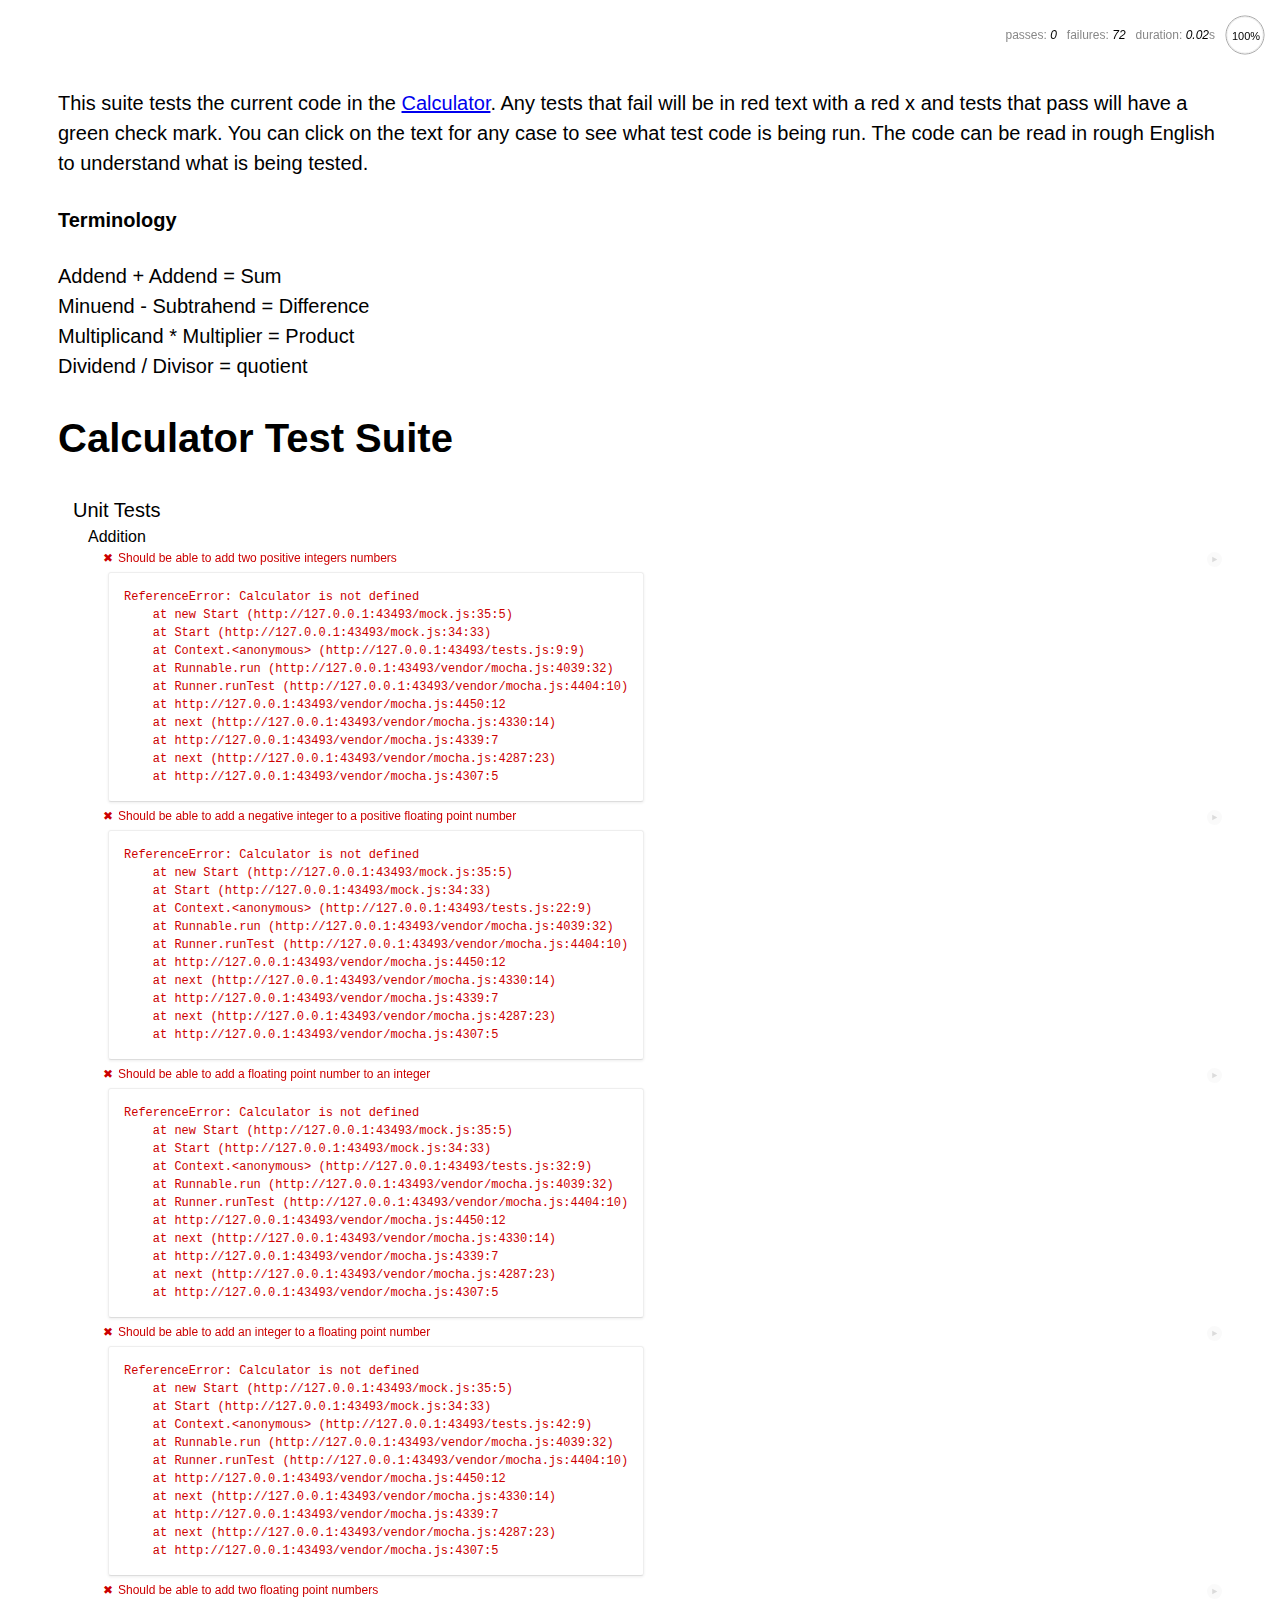
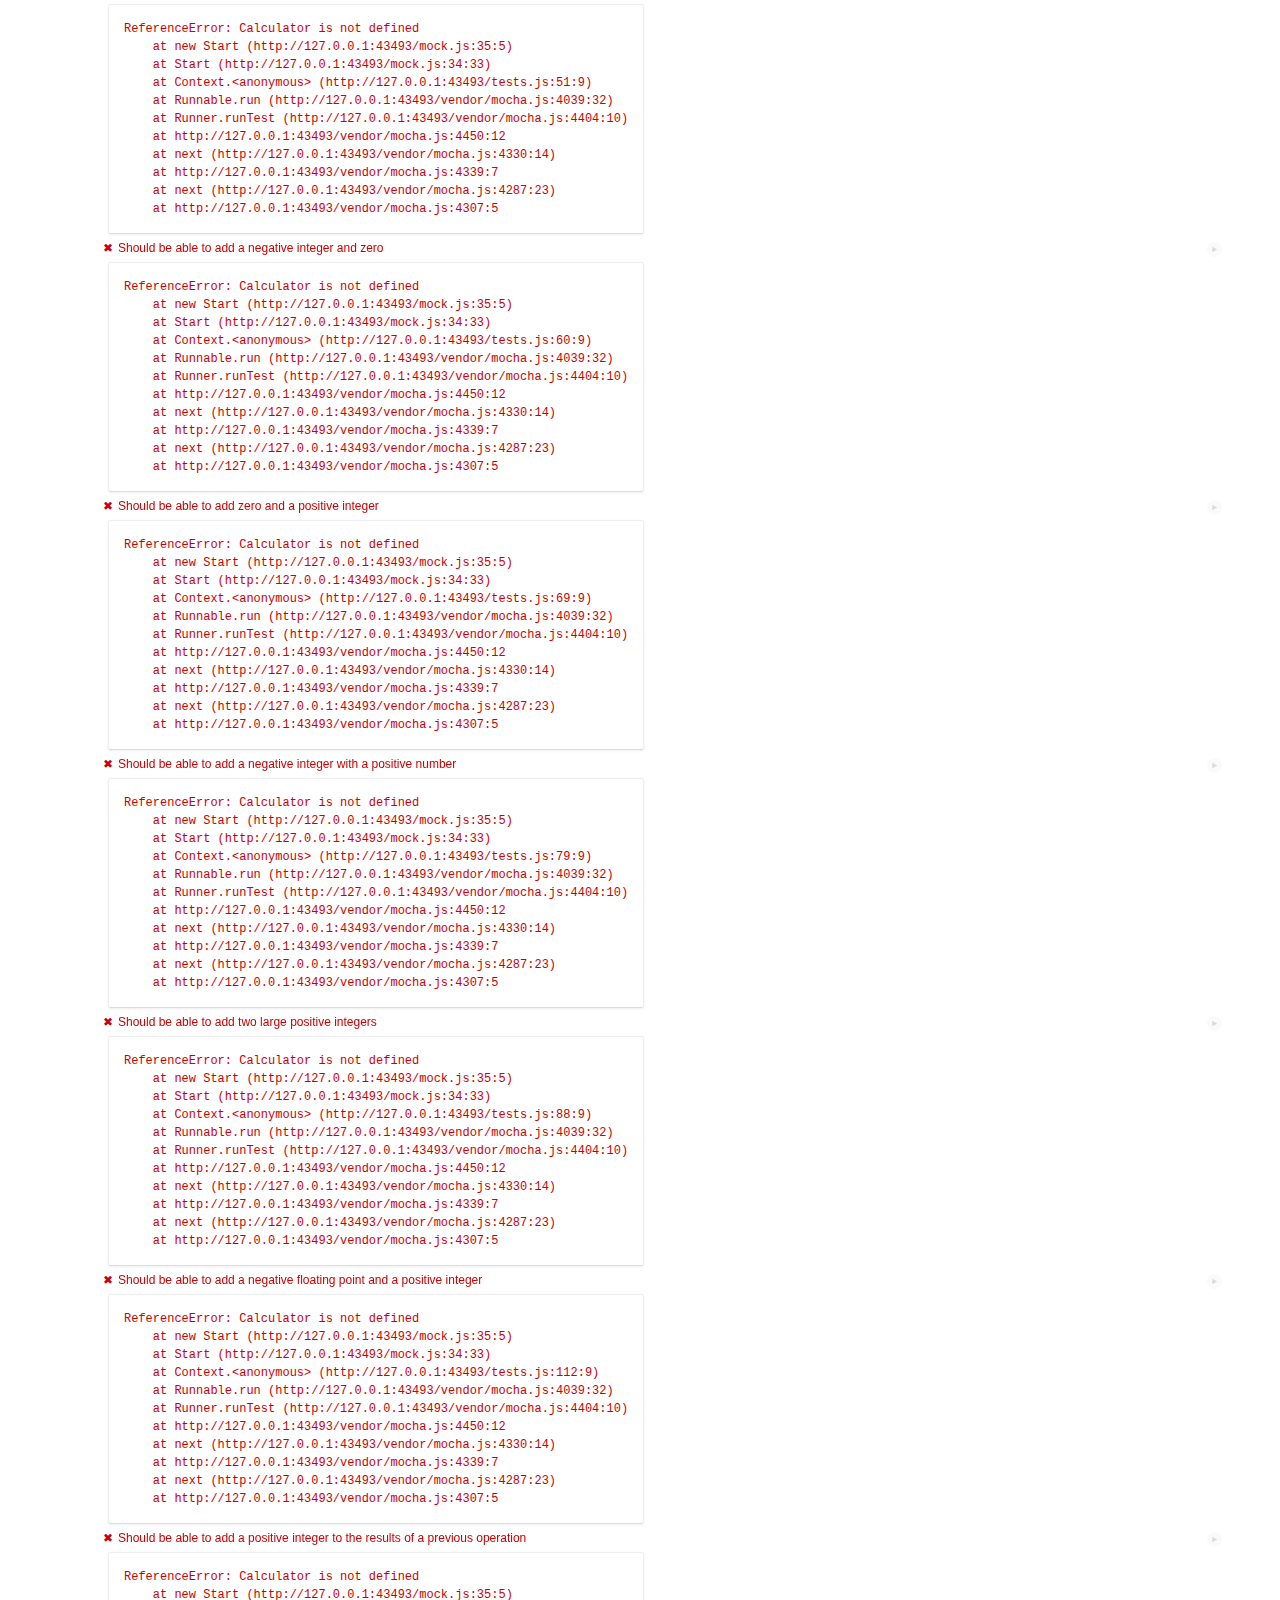
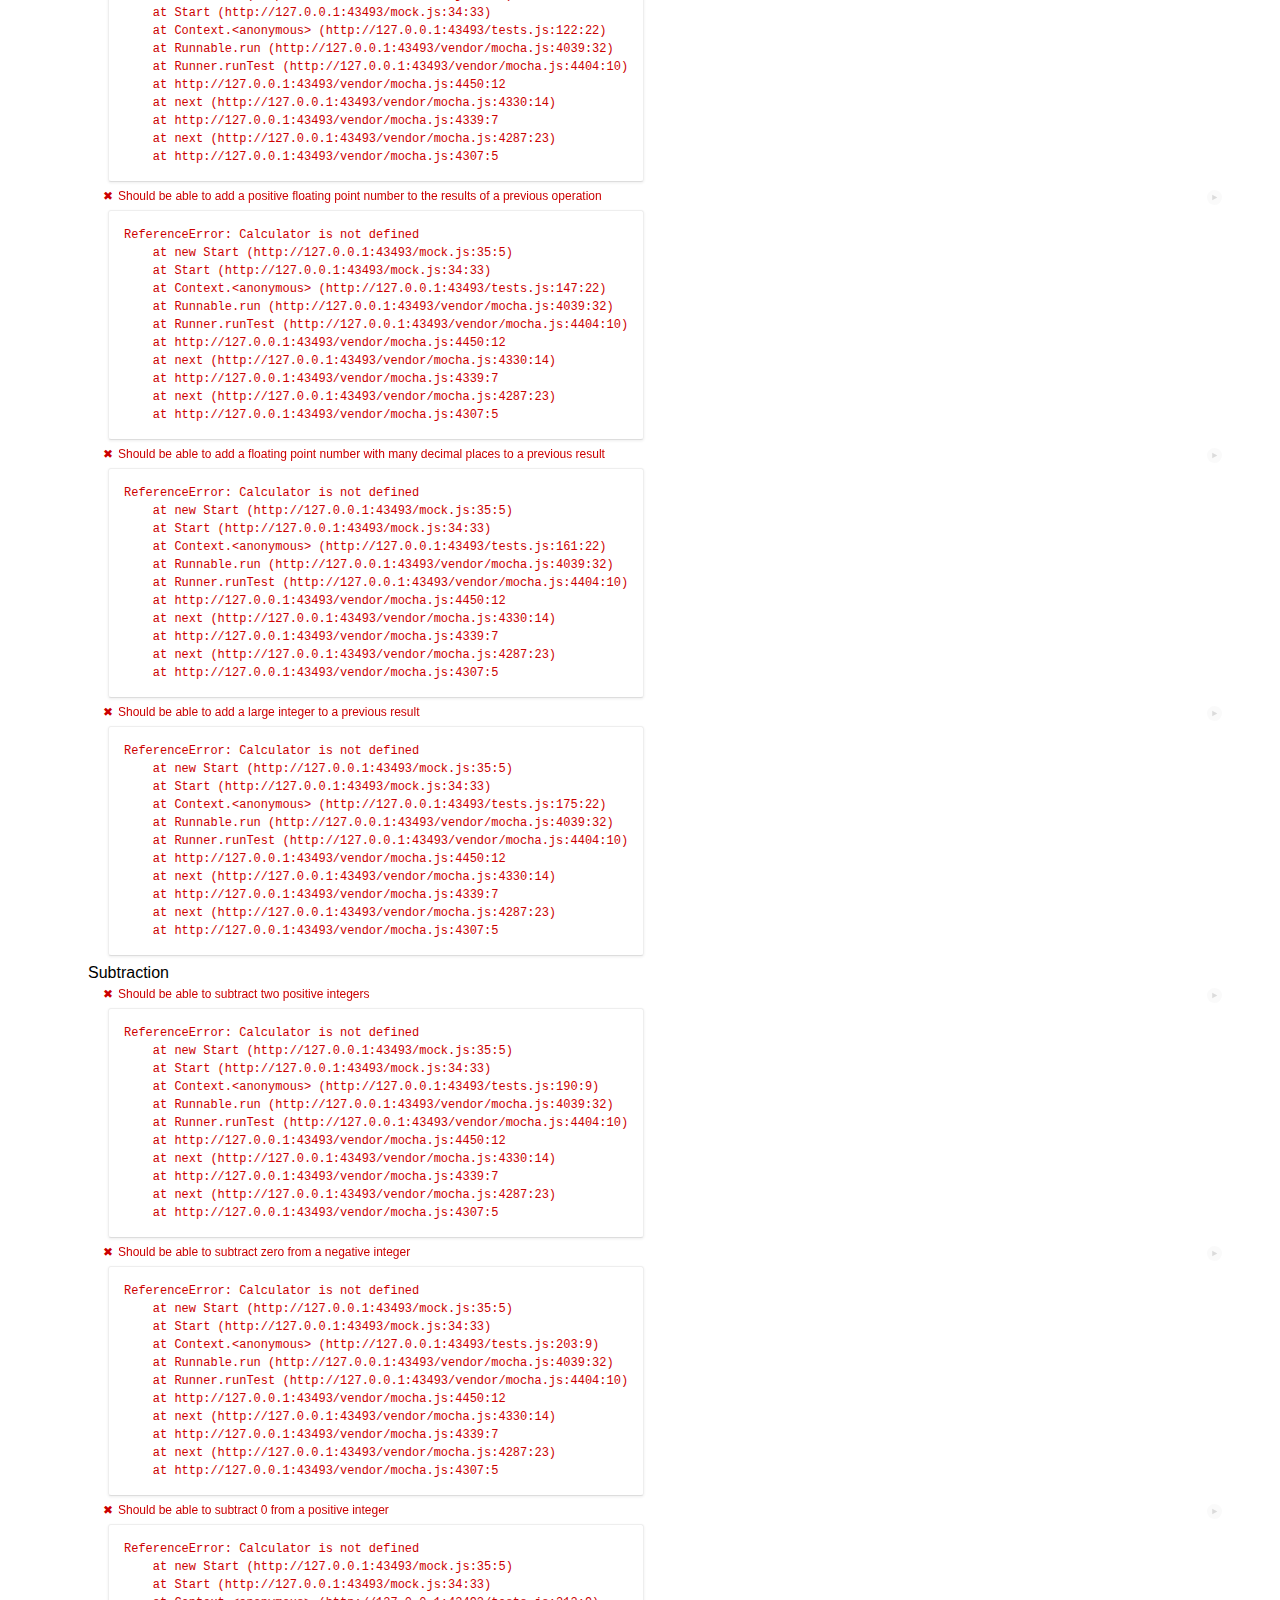
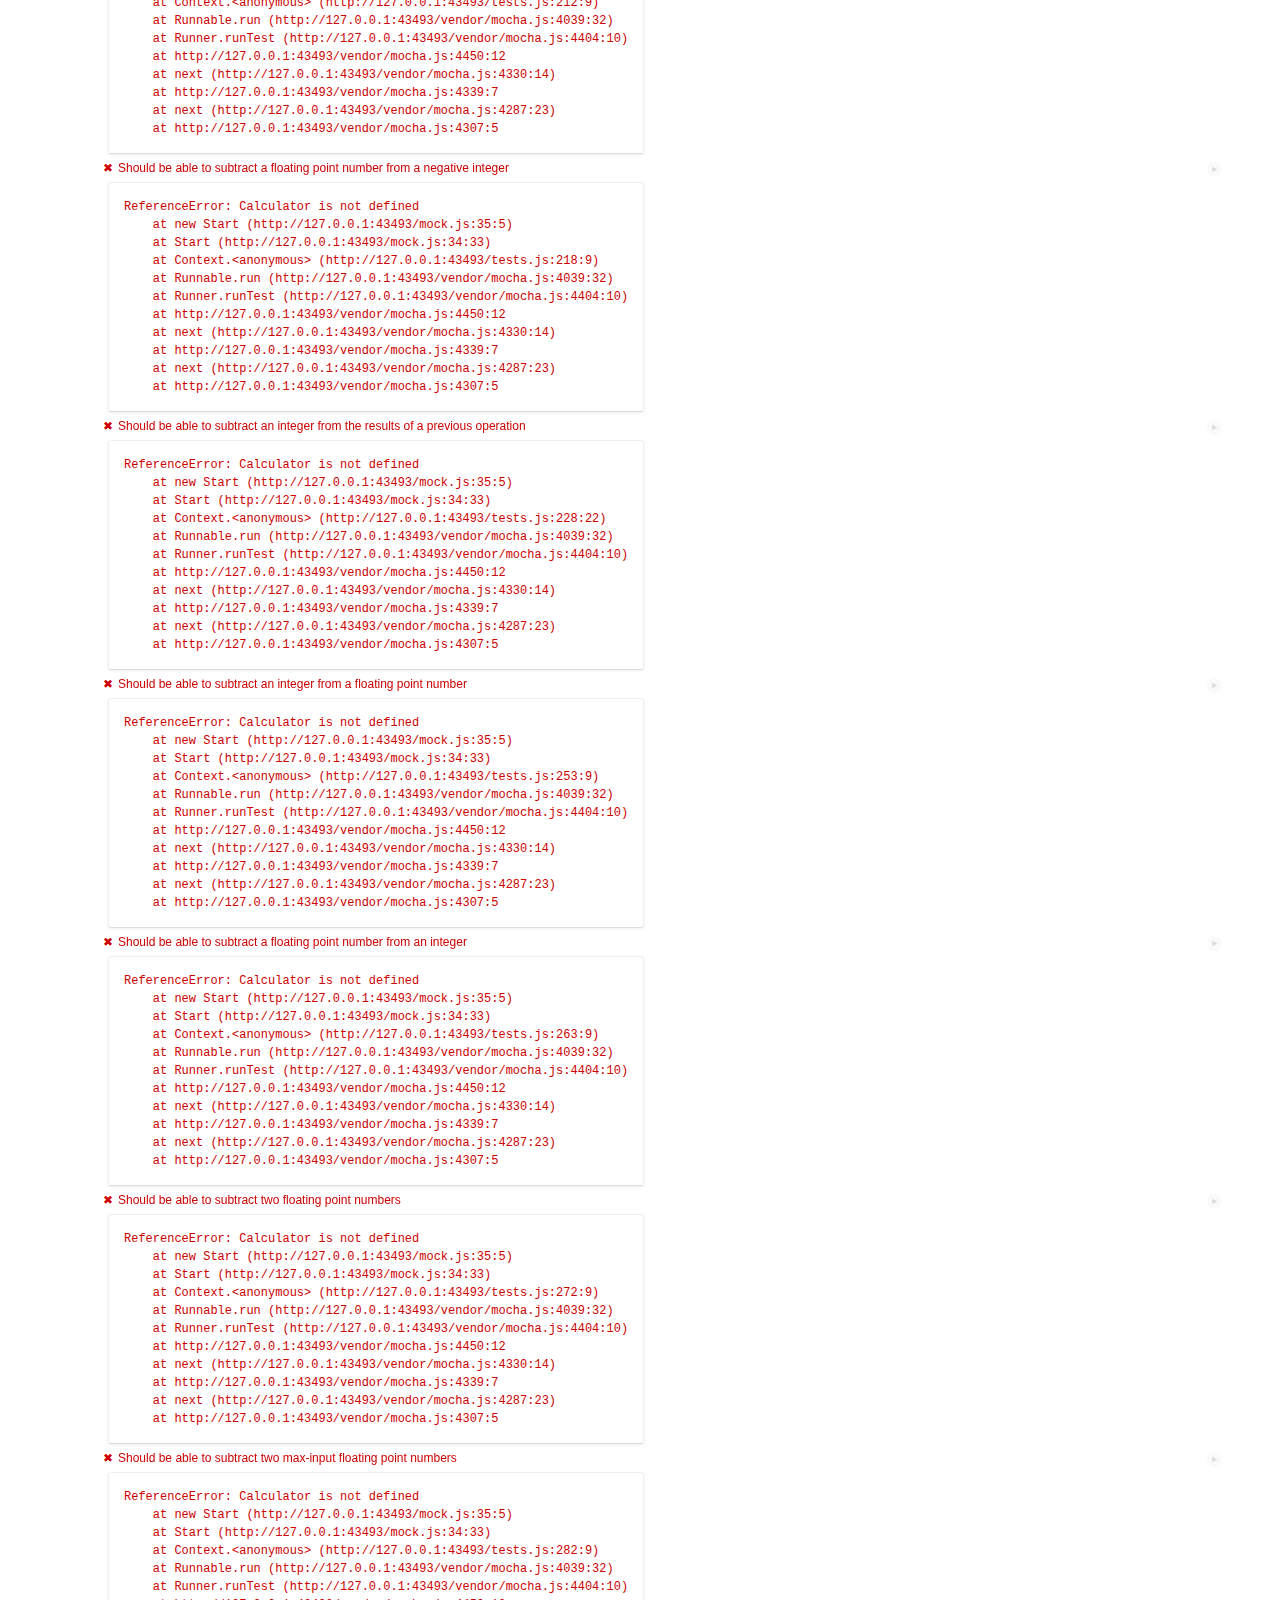
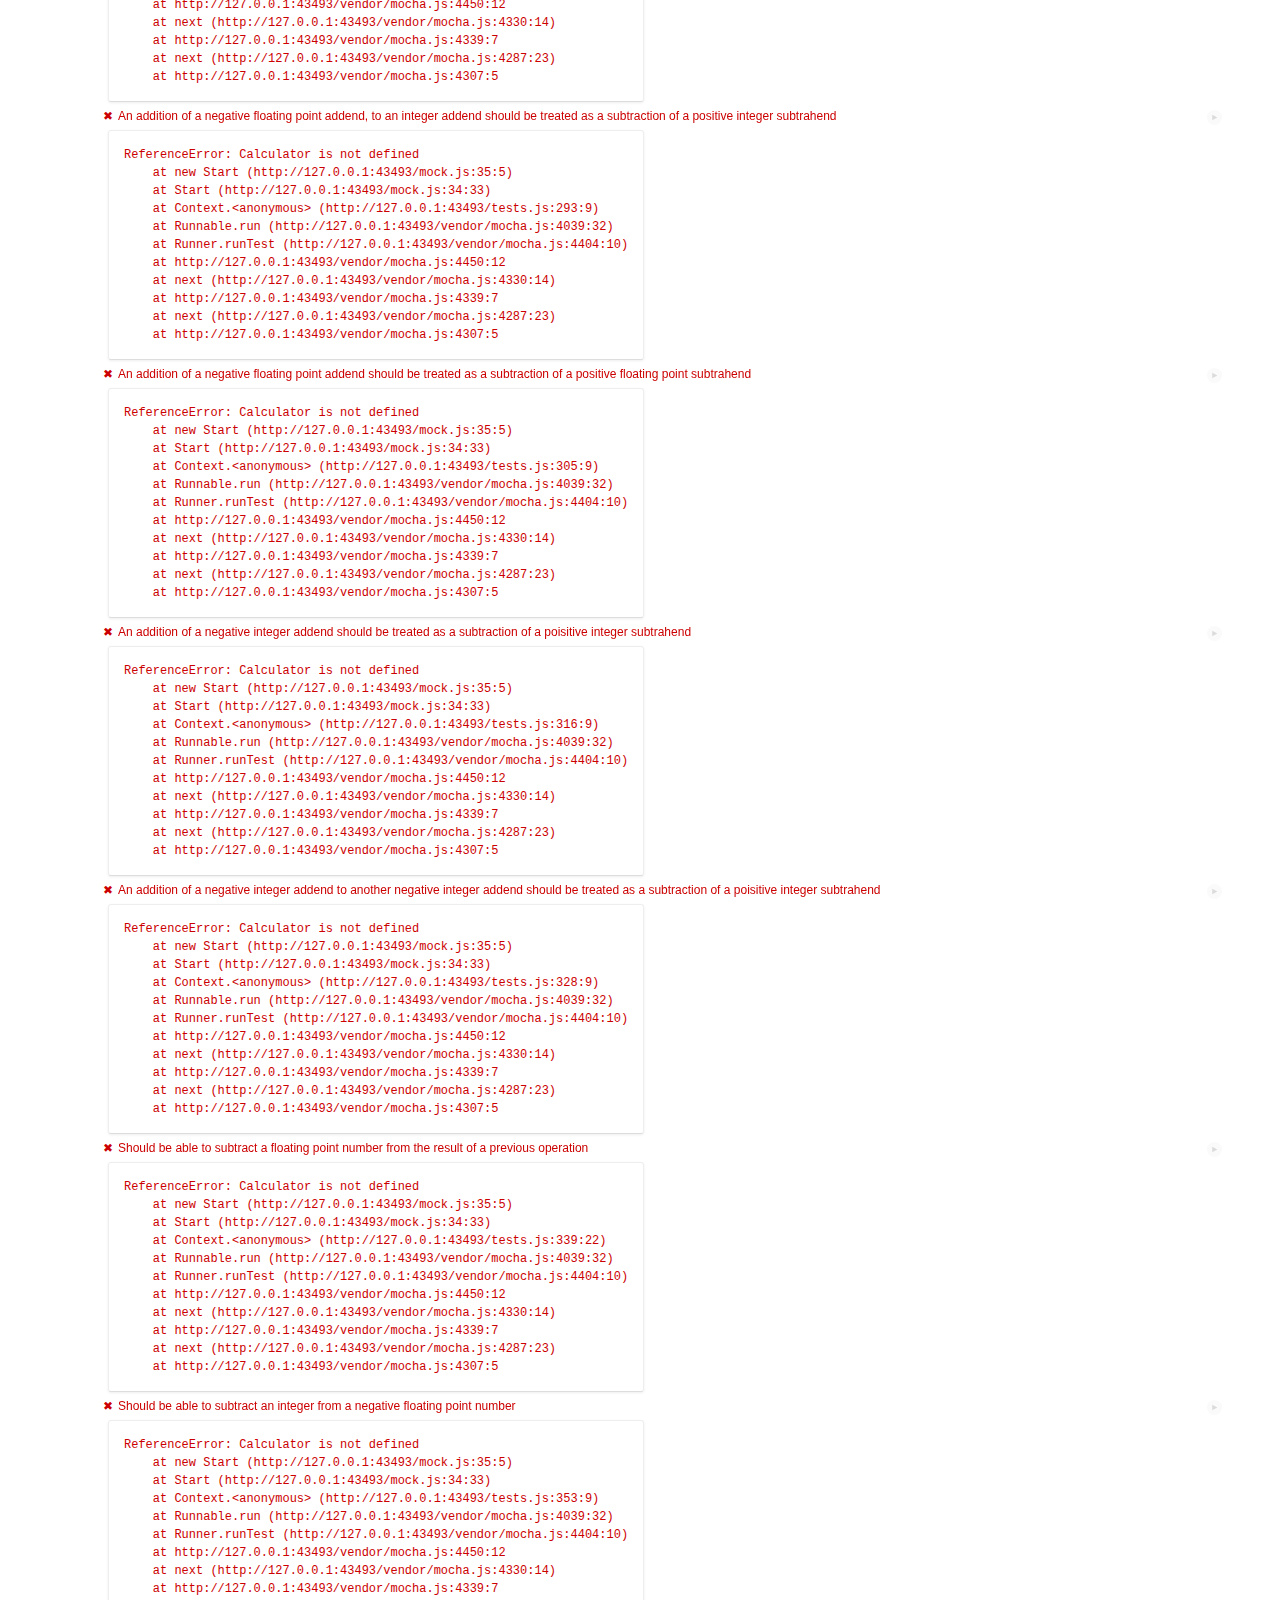
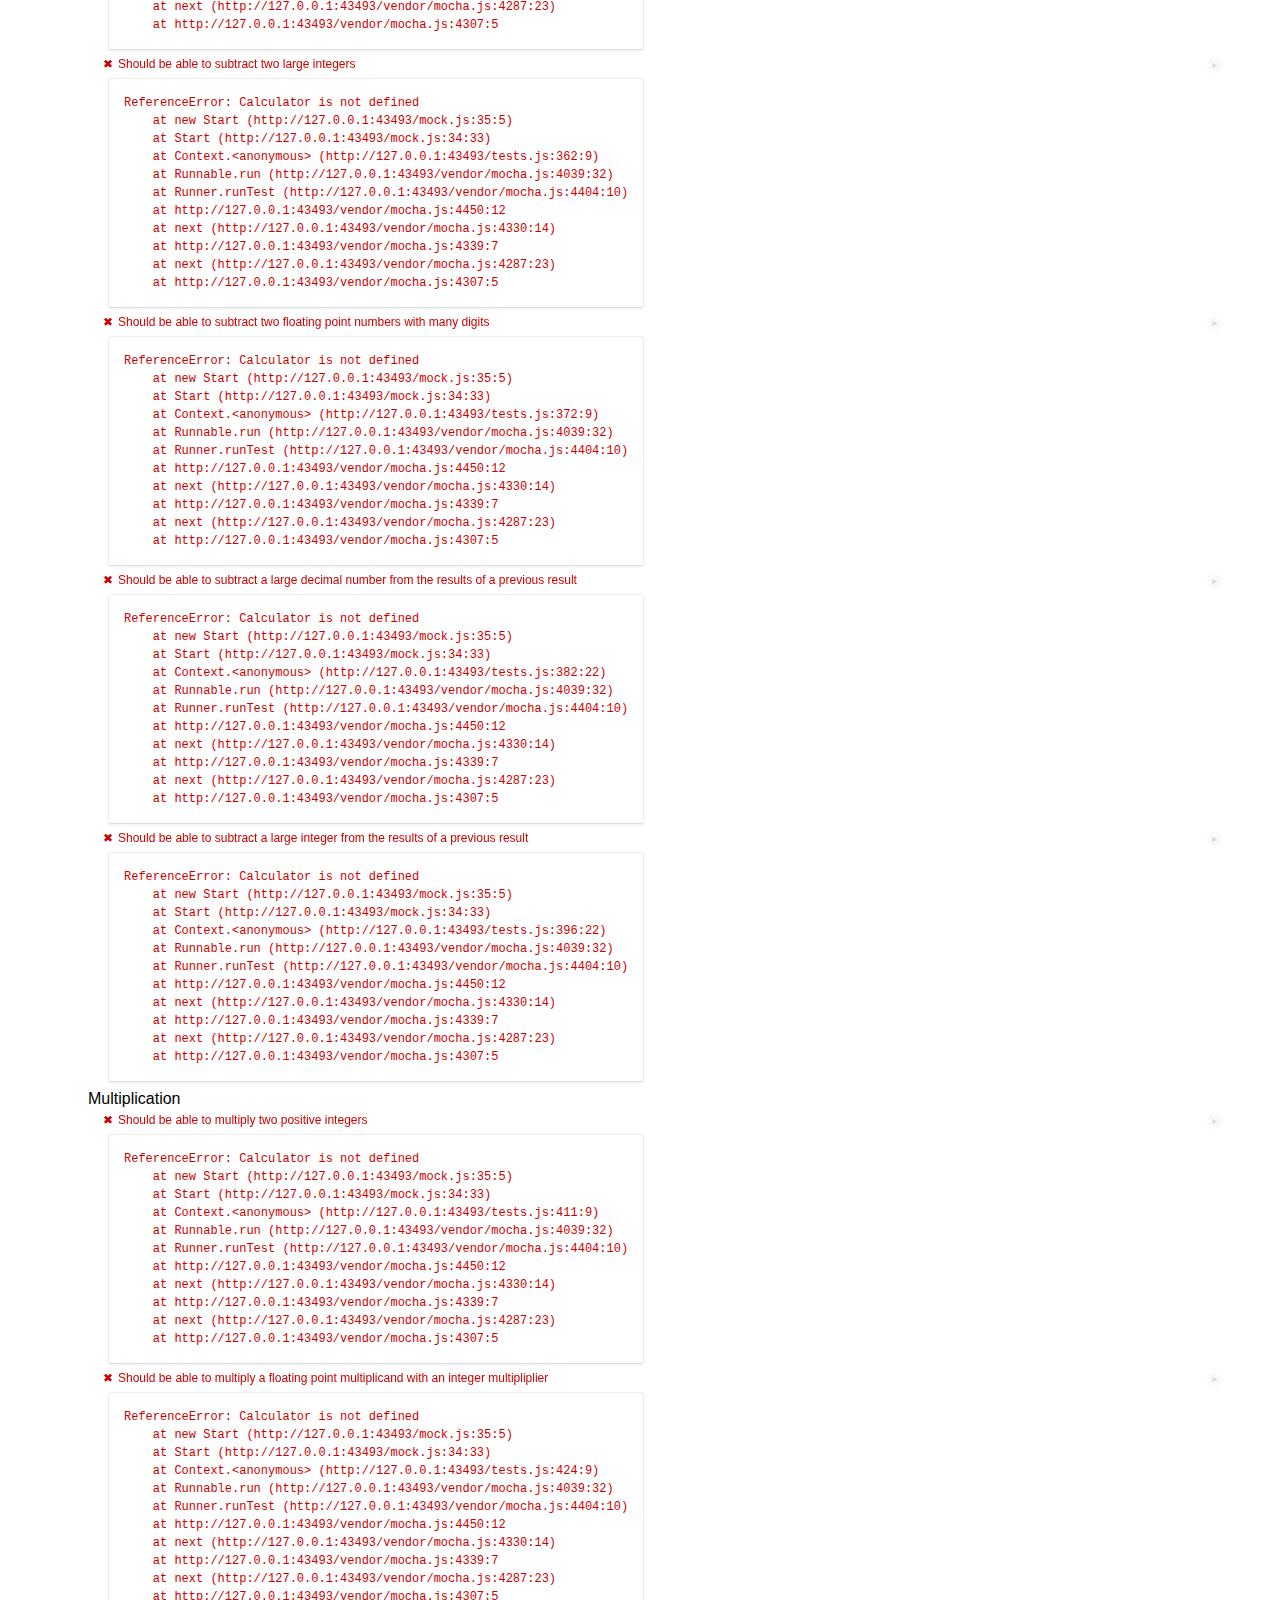
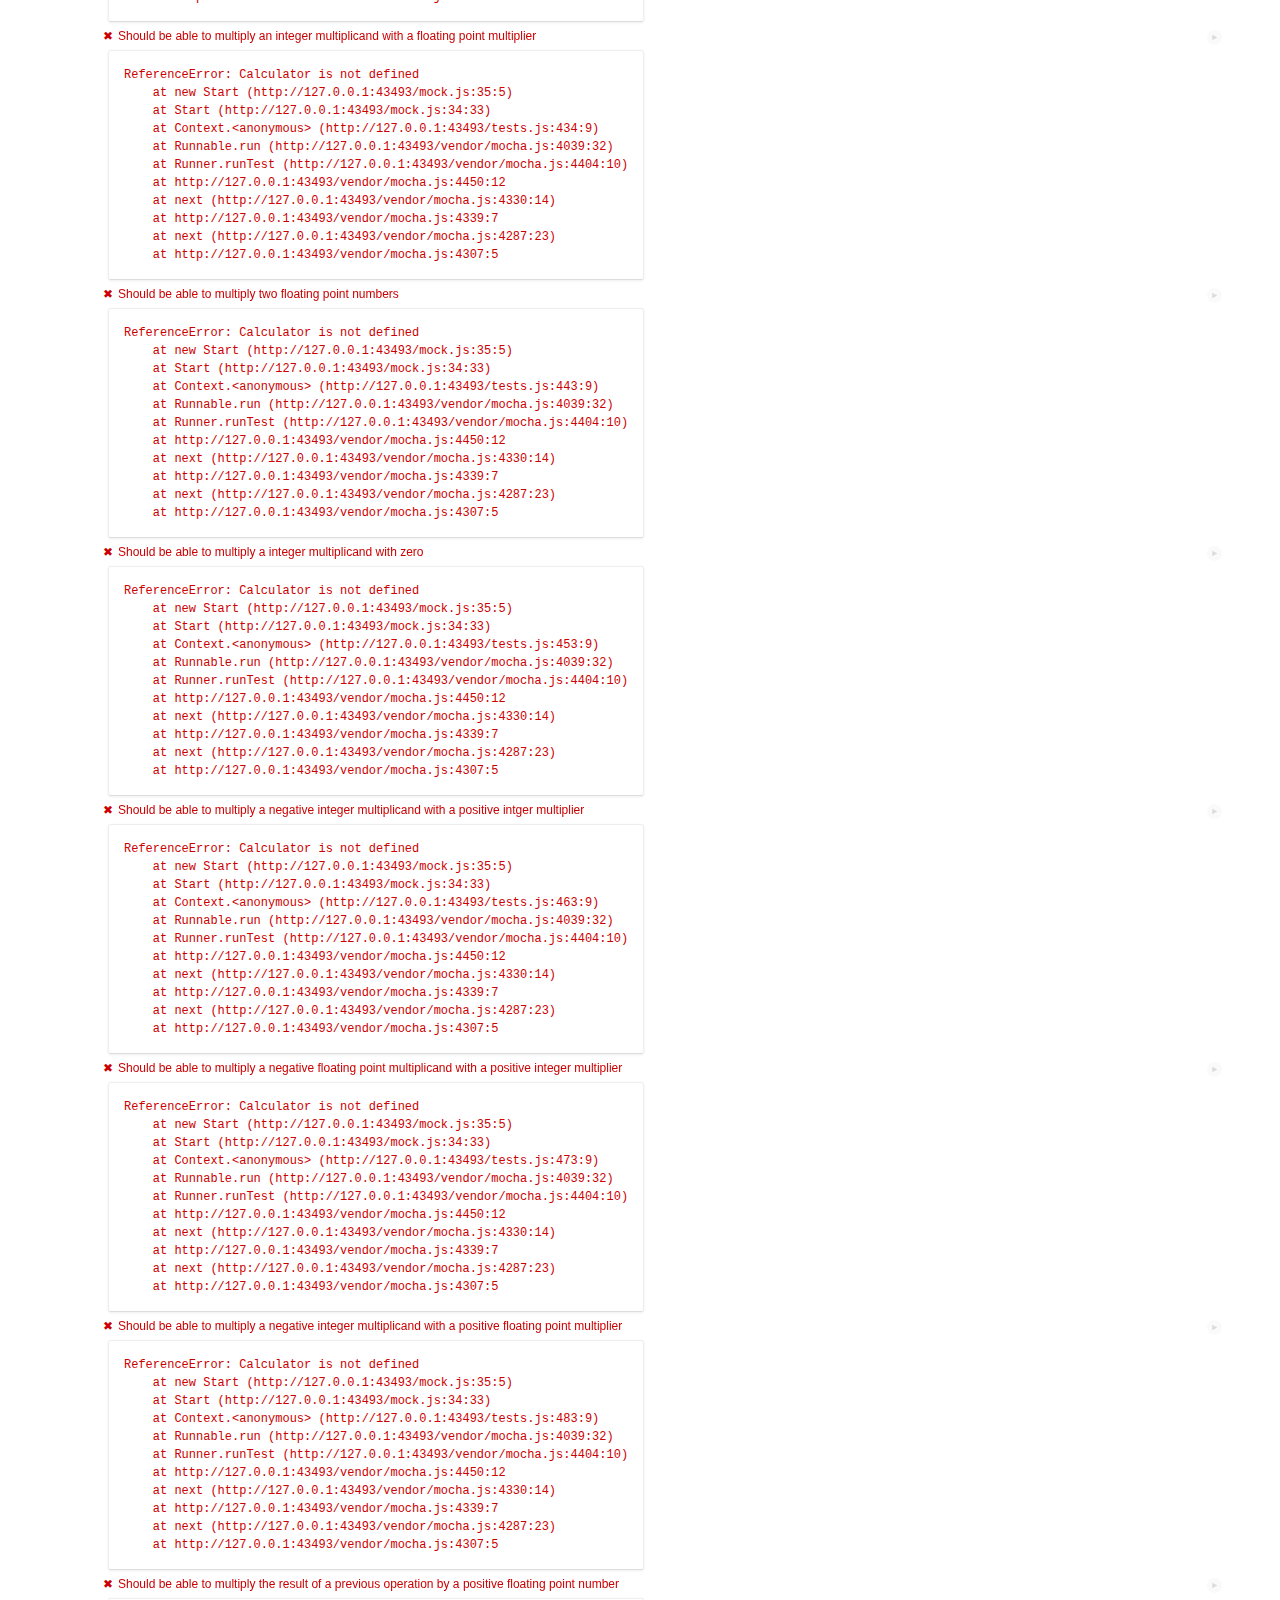
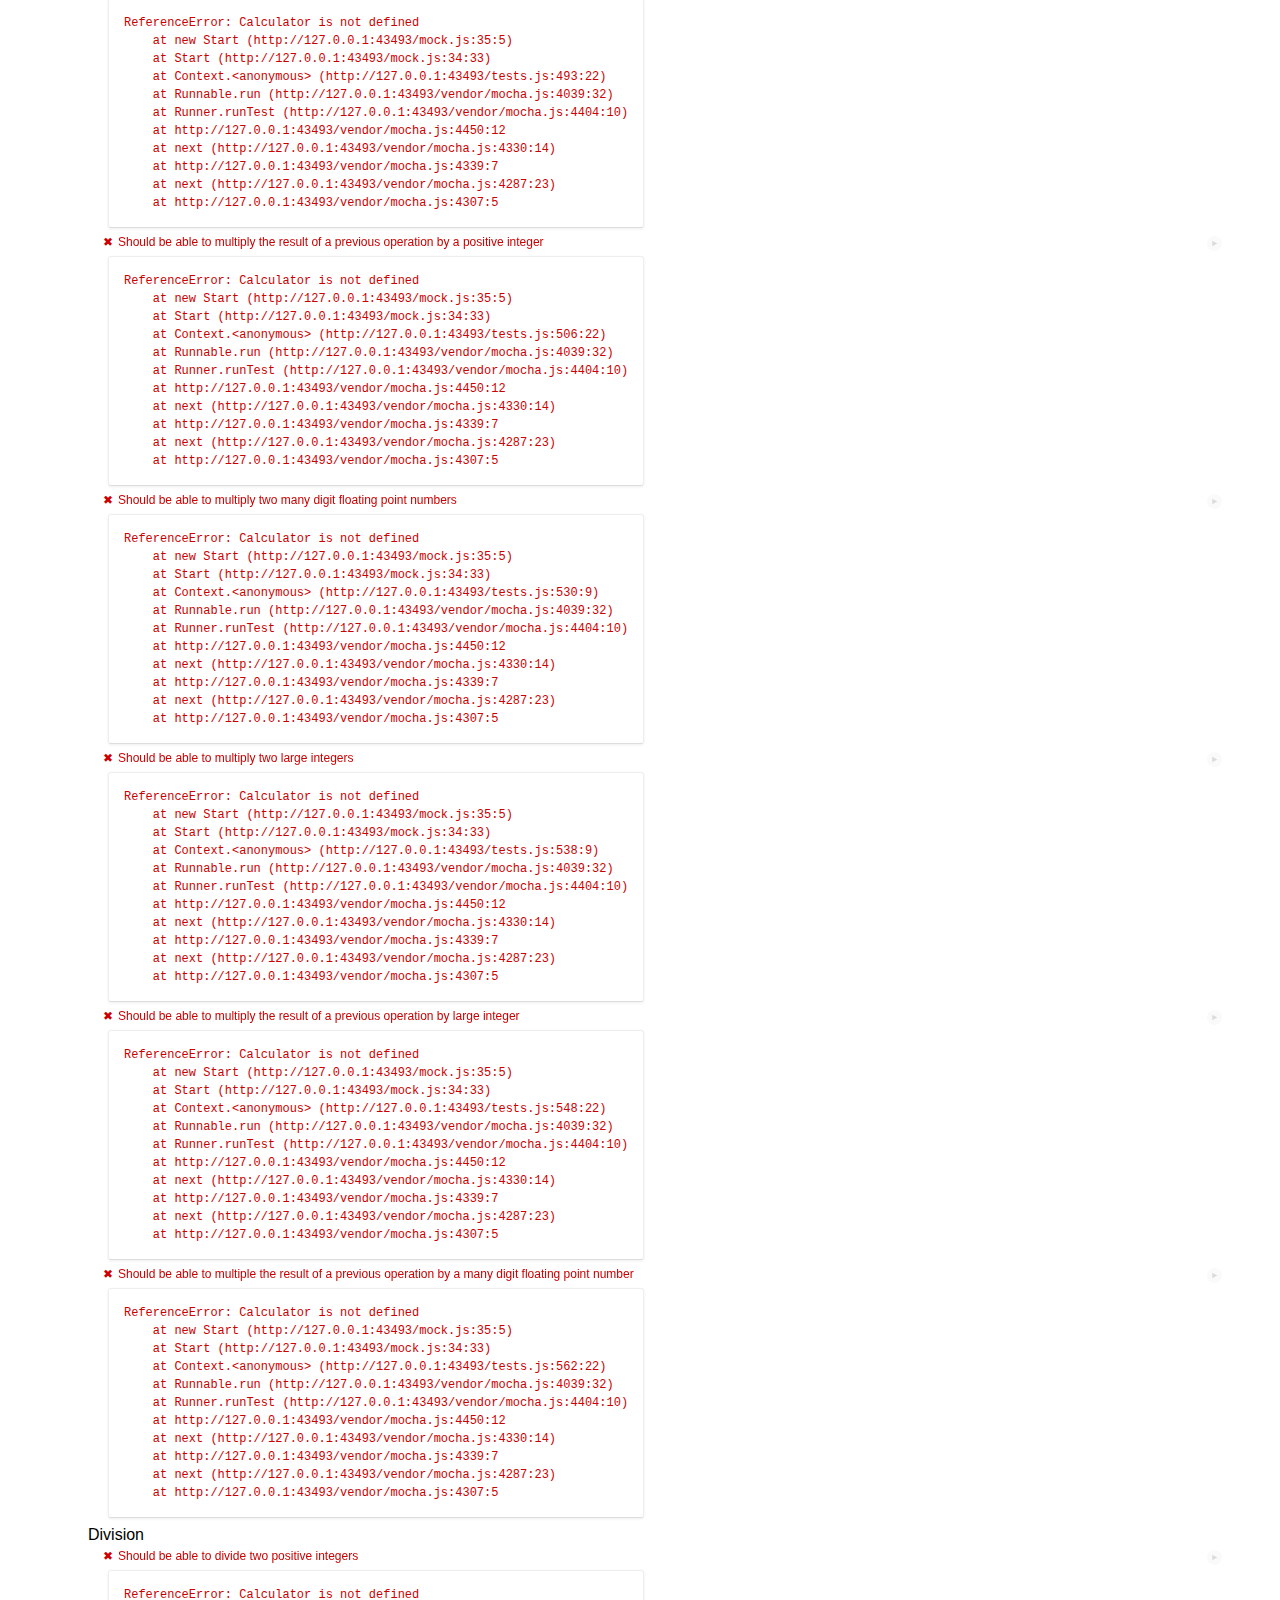
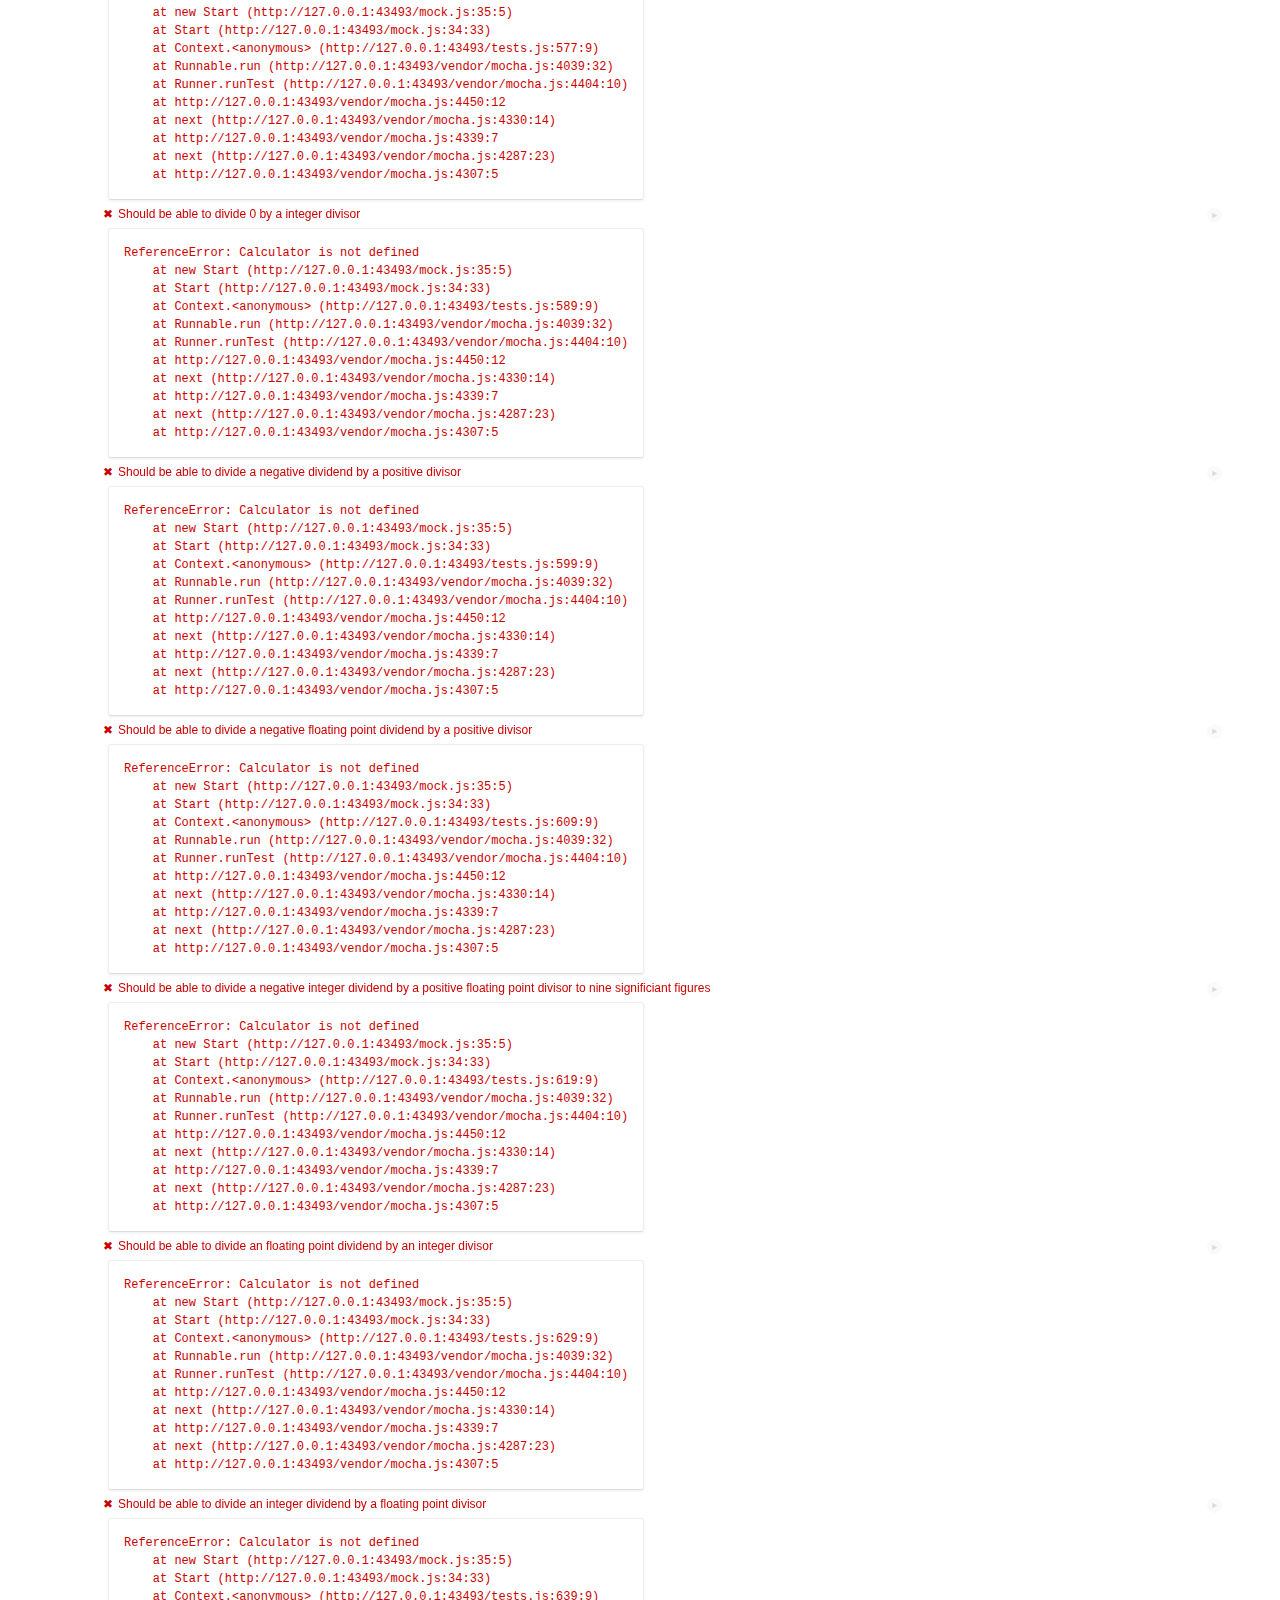
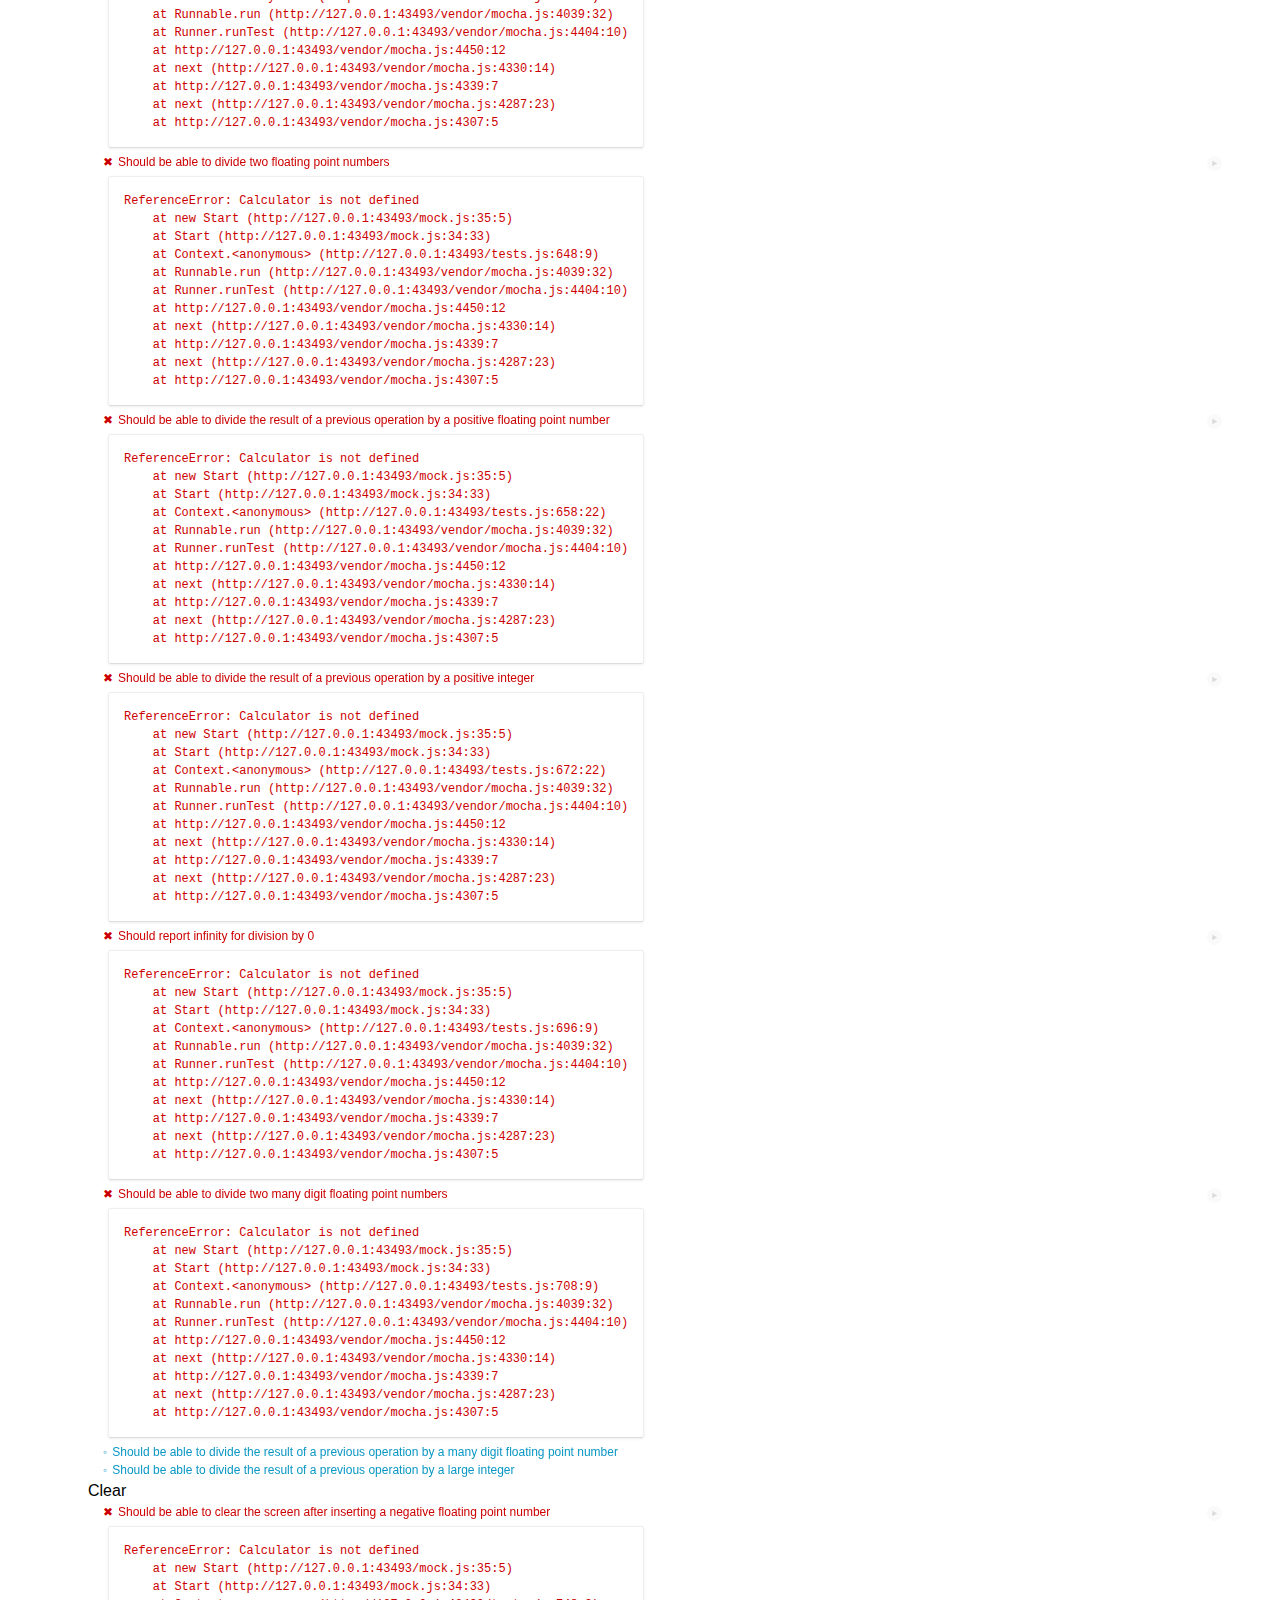
<file: index.html>
<!DOCTYPE html>
<html>
<head>
  <meta charset="utf-8"/>
  <title>Calculator Automated Test Suite</title>
  <link rel="stylesheet" href="vendor/mocha.css" type="text/css"/>
  <script src="vendor/jquery.min.js"></script>
  <script src="vendor/chai.js"></script>
  <script src="vendor/mocha.js"></script>
  <!-- MOCK DATA -->
  <script src="mock.js"></script>
  <!-- SCRIPT UNDER TEST -->
  <!-- change this to test local modifications -->
  <script src="https://raw.github.com/mozilla/calculator/master/app/js/calculator.js" defer></script>
  <!-- TESTS -->
  <script src="tests.js" defer></script>
</head>
<body>
  <p>
    This suite tests the current code in the
    <a href="https://github.com/mozilla/calculator">Calculator</a>.
    Any tests that fail will be in red text with a red x and tests that pass
    will have a green check mark.  You can click on the text for any case to
    see what test code is being run.  The code can be read in rough English to
    understand what is being tested.
  </p>
  <h4>
    Terminology
  </h4>
  <p>
    Addend + Addend = Sum<br/>
    Minuend - Subtrahend = Difference<br/>
    Multiplicand * Multiplier = Product<br/>
    Dividend / Divisor = quotient<br/>
  </p>
  <h1>Calculator Test Suite</h1>
  <div id="mocha"></div>
  <div id="display"><b></b></div>
</body>
</html>
</file>
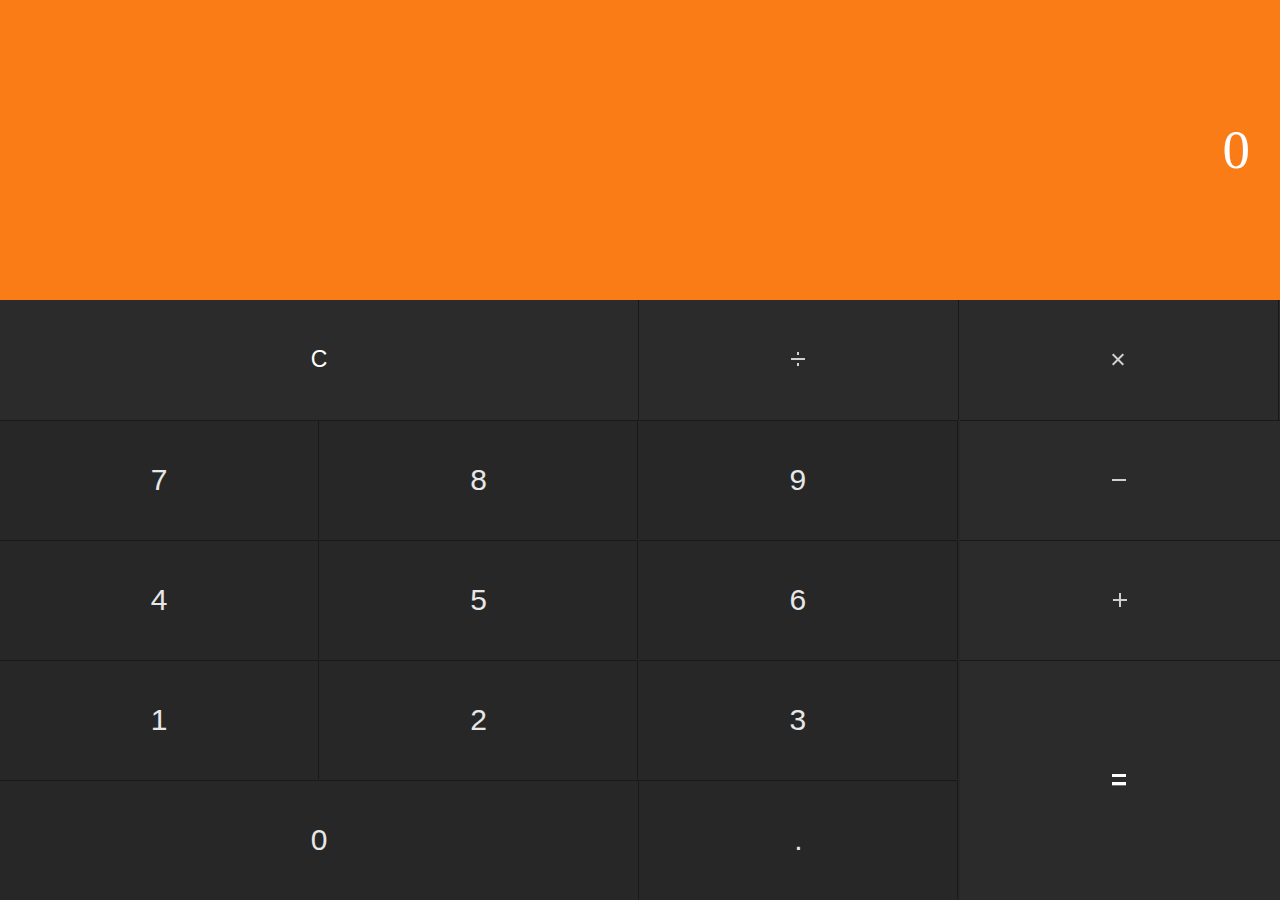
<file: app/index.html>
<!DOCTYPE html>
<html>
  <head>
    <meta charset="utf-8"/>
    <meta name="viewport" content="width=device-width, user-scalable=no, initial-scale=1">
    <meta name="theme-color" content="#ff7d14">
    <title>Calculator</title>
    <link rel="stylesheet" href="style/calculator.css"/>
  </head>
  <body>
    <div id="display"><div></div></div>
    <div id="panel">
      <div class="x-row">
        <input type="button" class="double-x" value="C" data-type="command" />
        <input type="button" class="small" value="÷" id="divide" data-type="operator" />
        <input type="button" class="small" value="×" id="multiply" data-type="operator" />
      </div>
      <div class="row-block">
        <div class="row">
          <input type="button" class="small" value="7" data-type="value" />
          <input type="button" class="small" value="8" data-type="value" />
          <input type="button" class="small" value="9" data-type="value" />
        </div>
        <div class="row">
          <input type="button" class="small" value="4" data-type="value" />
          <input type="button" class="small" value="5" data-type="value" />
          <input type="button" class="small" value="6" data-type="value" />
        </div>
        <div class="row">
          <input type="button" class="small" value="1" data-type="value" />
          <input type="button" class="small" value="2" data-type="value" />
          <input type="button" class="small" value="3" data-type="value" />
        </div>  
        <div class="row">
          <input type="button" class="double-x" value="0" data-type="value" />
          <input type="button" class="small" value="." data-type="value" />
        </div>
      </div>
        <div class="y-row">
          <input type="button" class="small" value="-" id="subtract" data-type="operator" />
          <input type="button" class="small" value="+" id="add" data-type="operator" />
          <input type="button" class="double-y" value="=" data-type="command" />
        </div>
    </div>
    <script src="js/calculator.js"></script>
  </body>
</html>
</file>
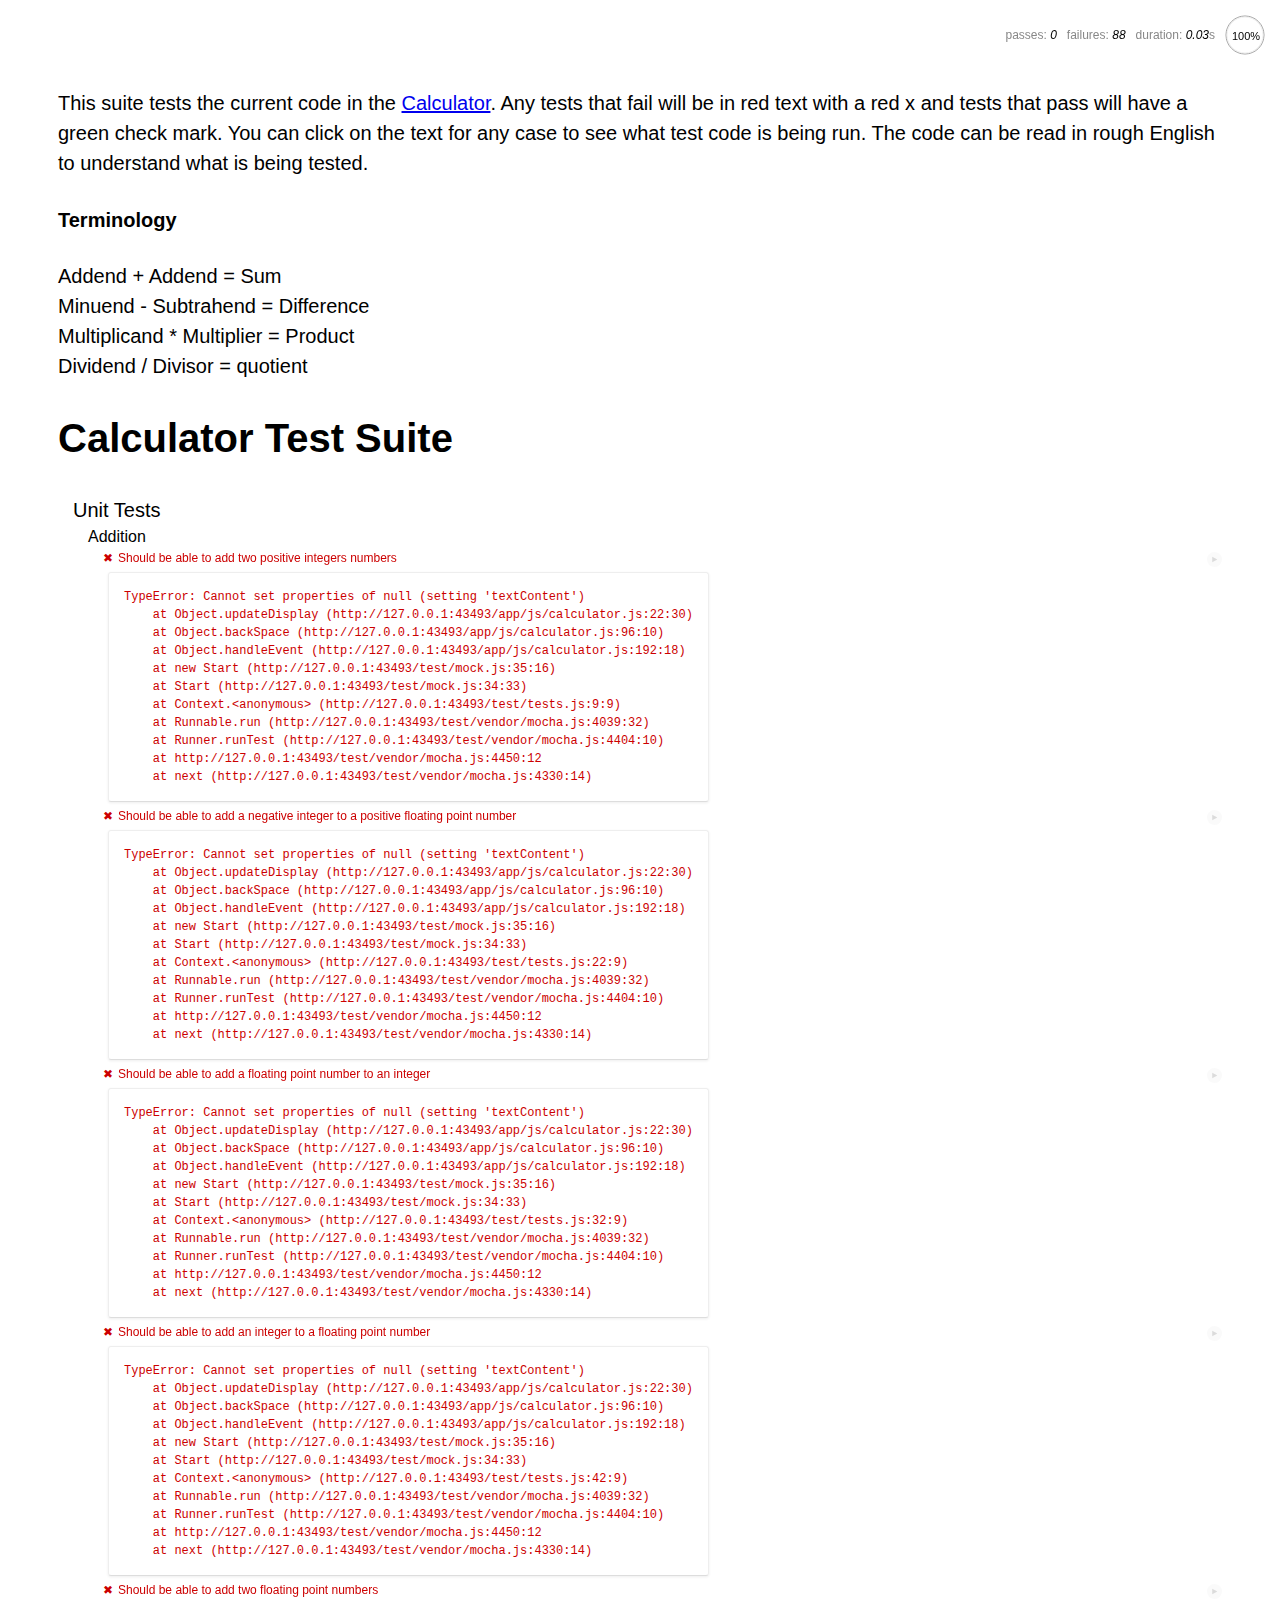
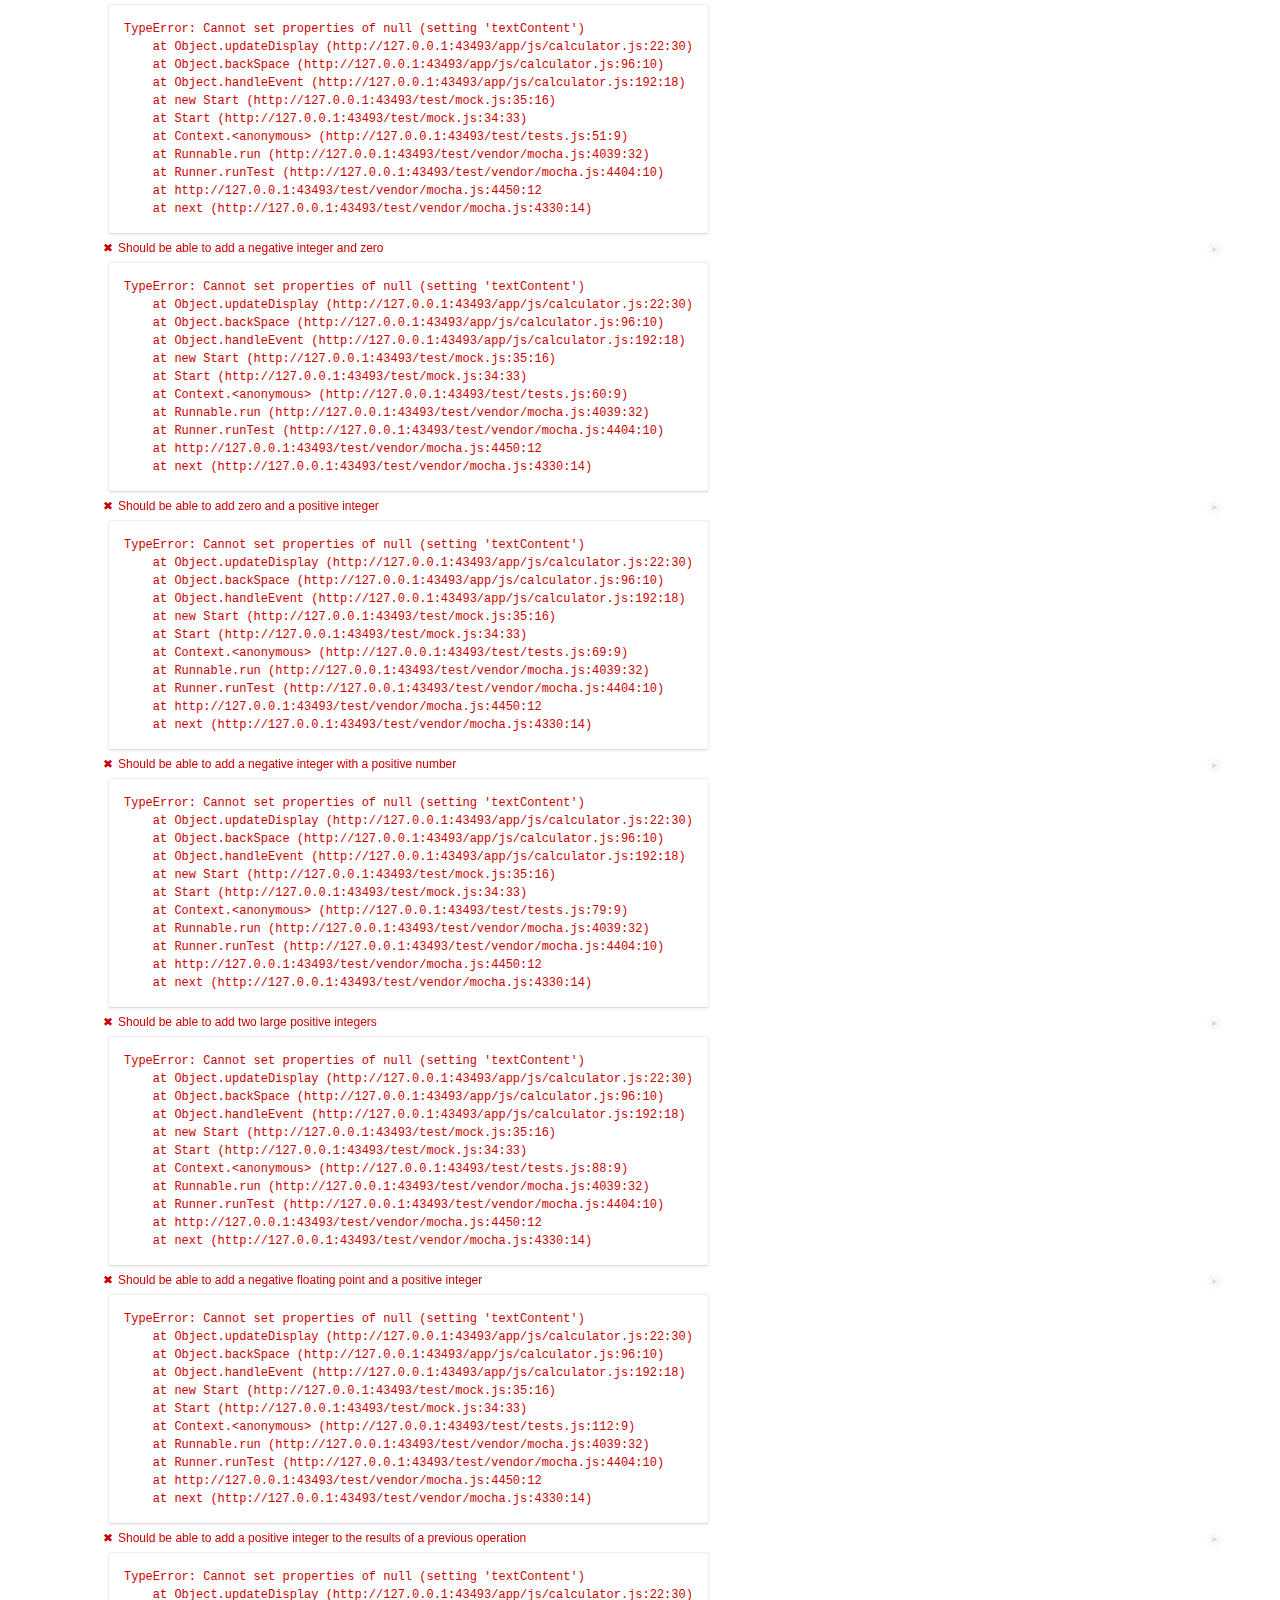
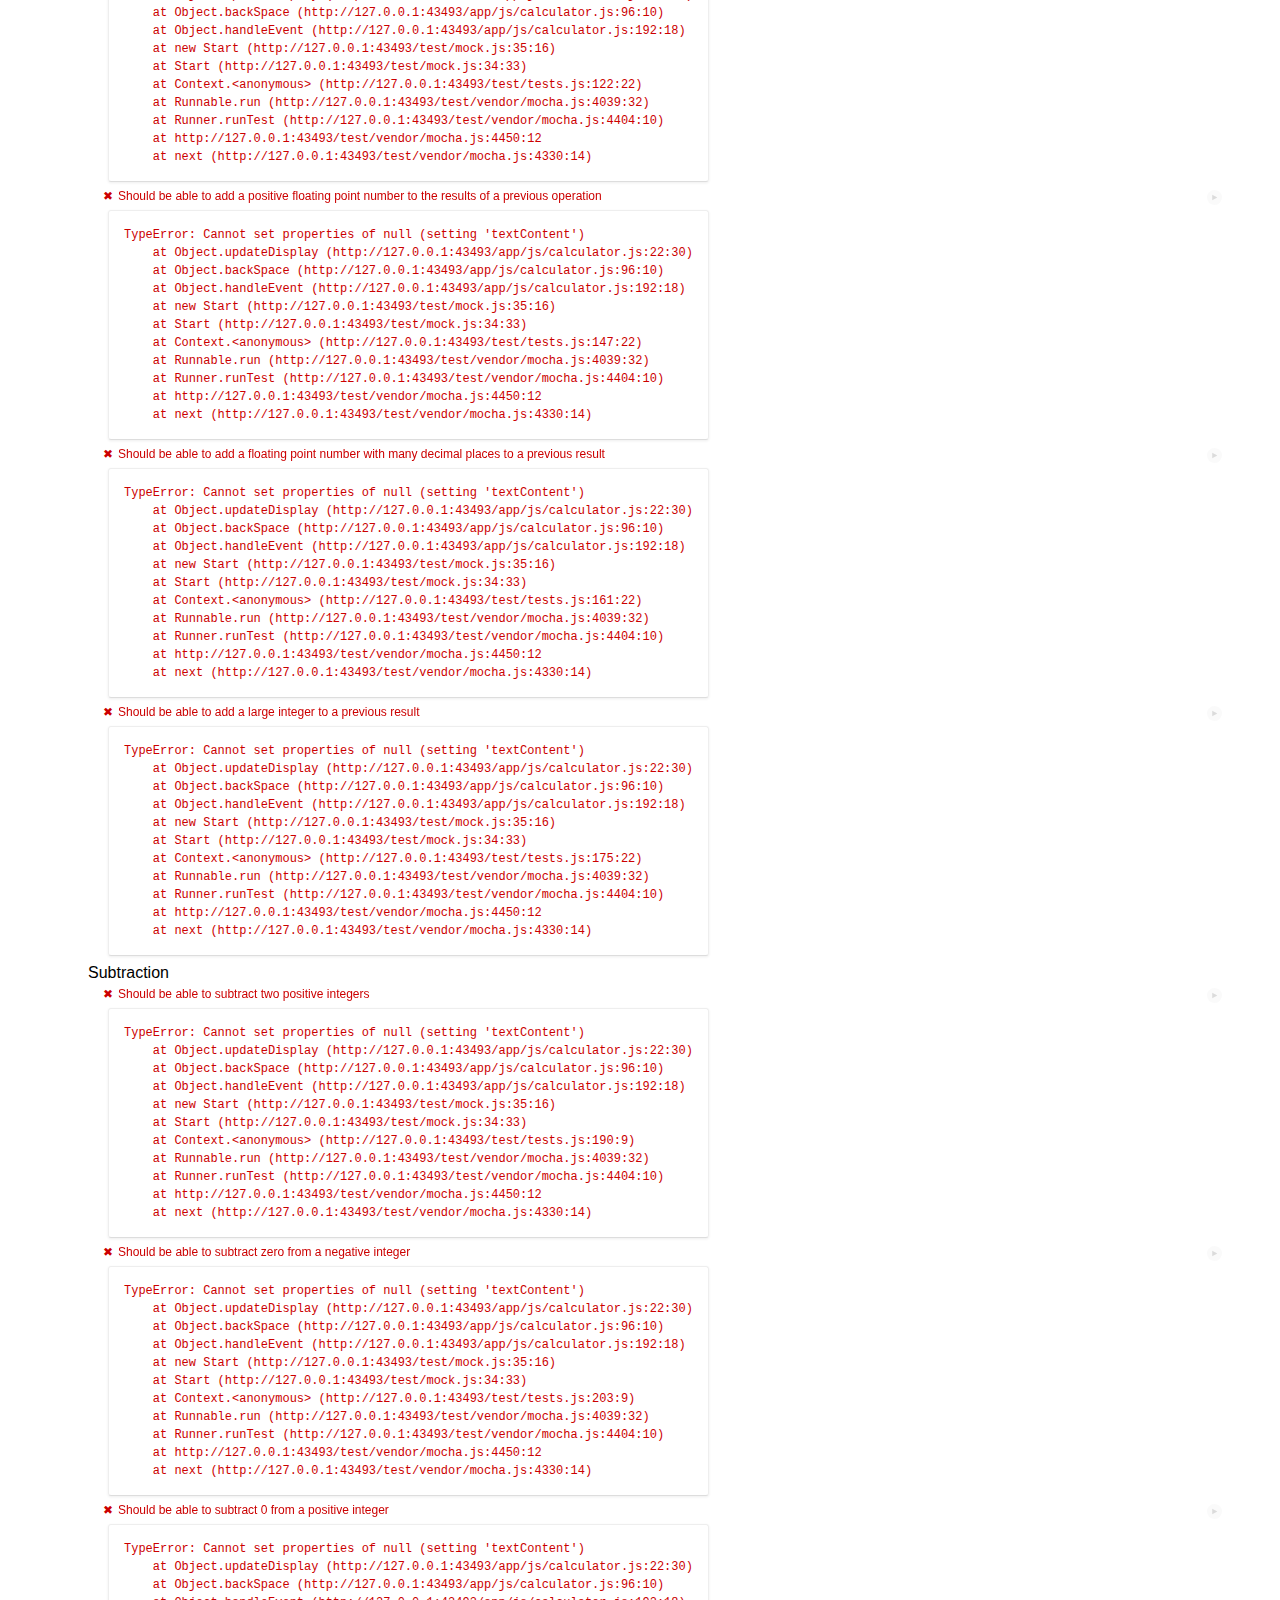
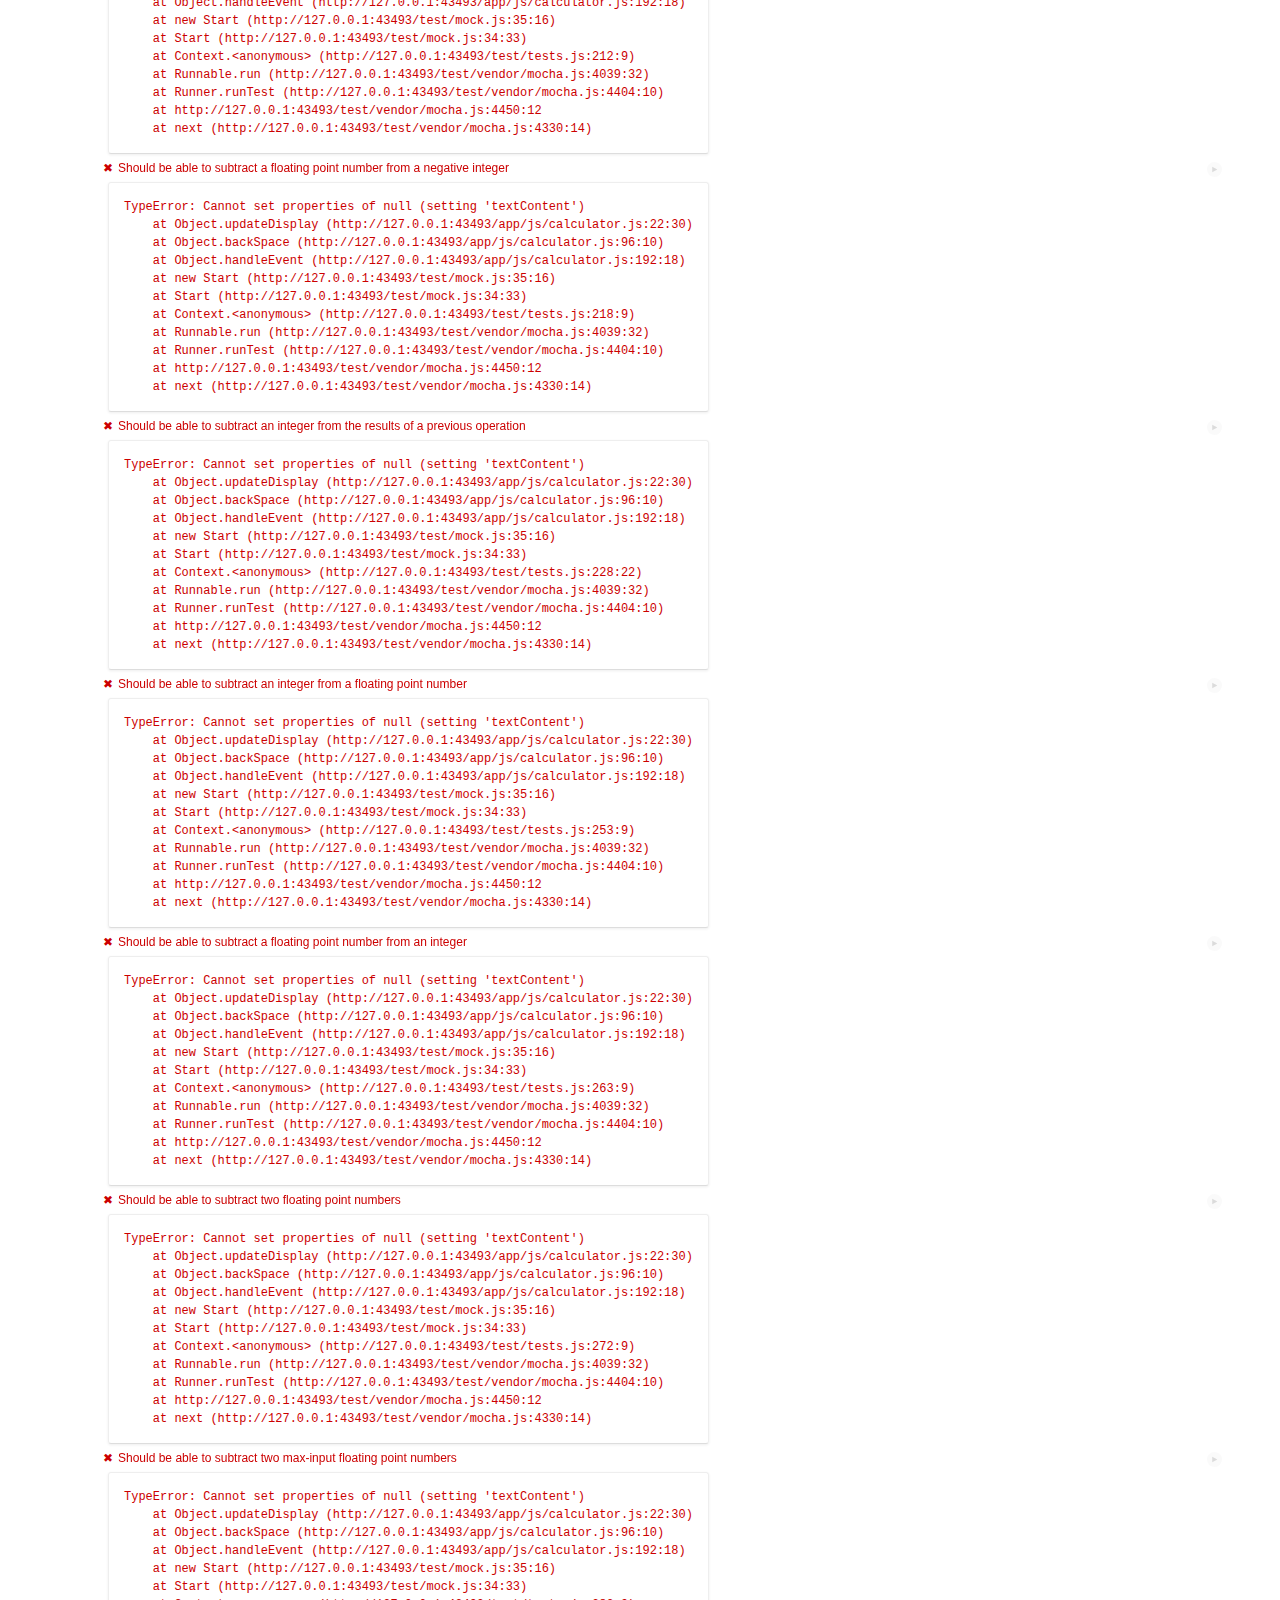
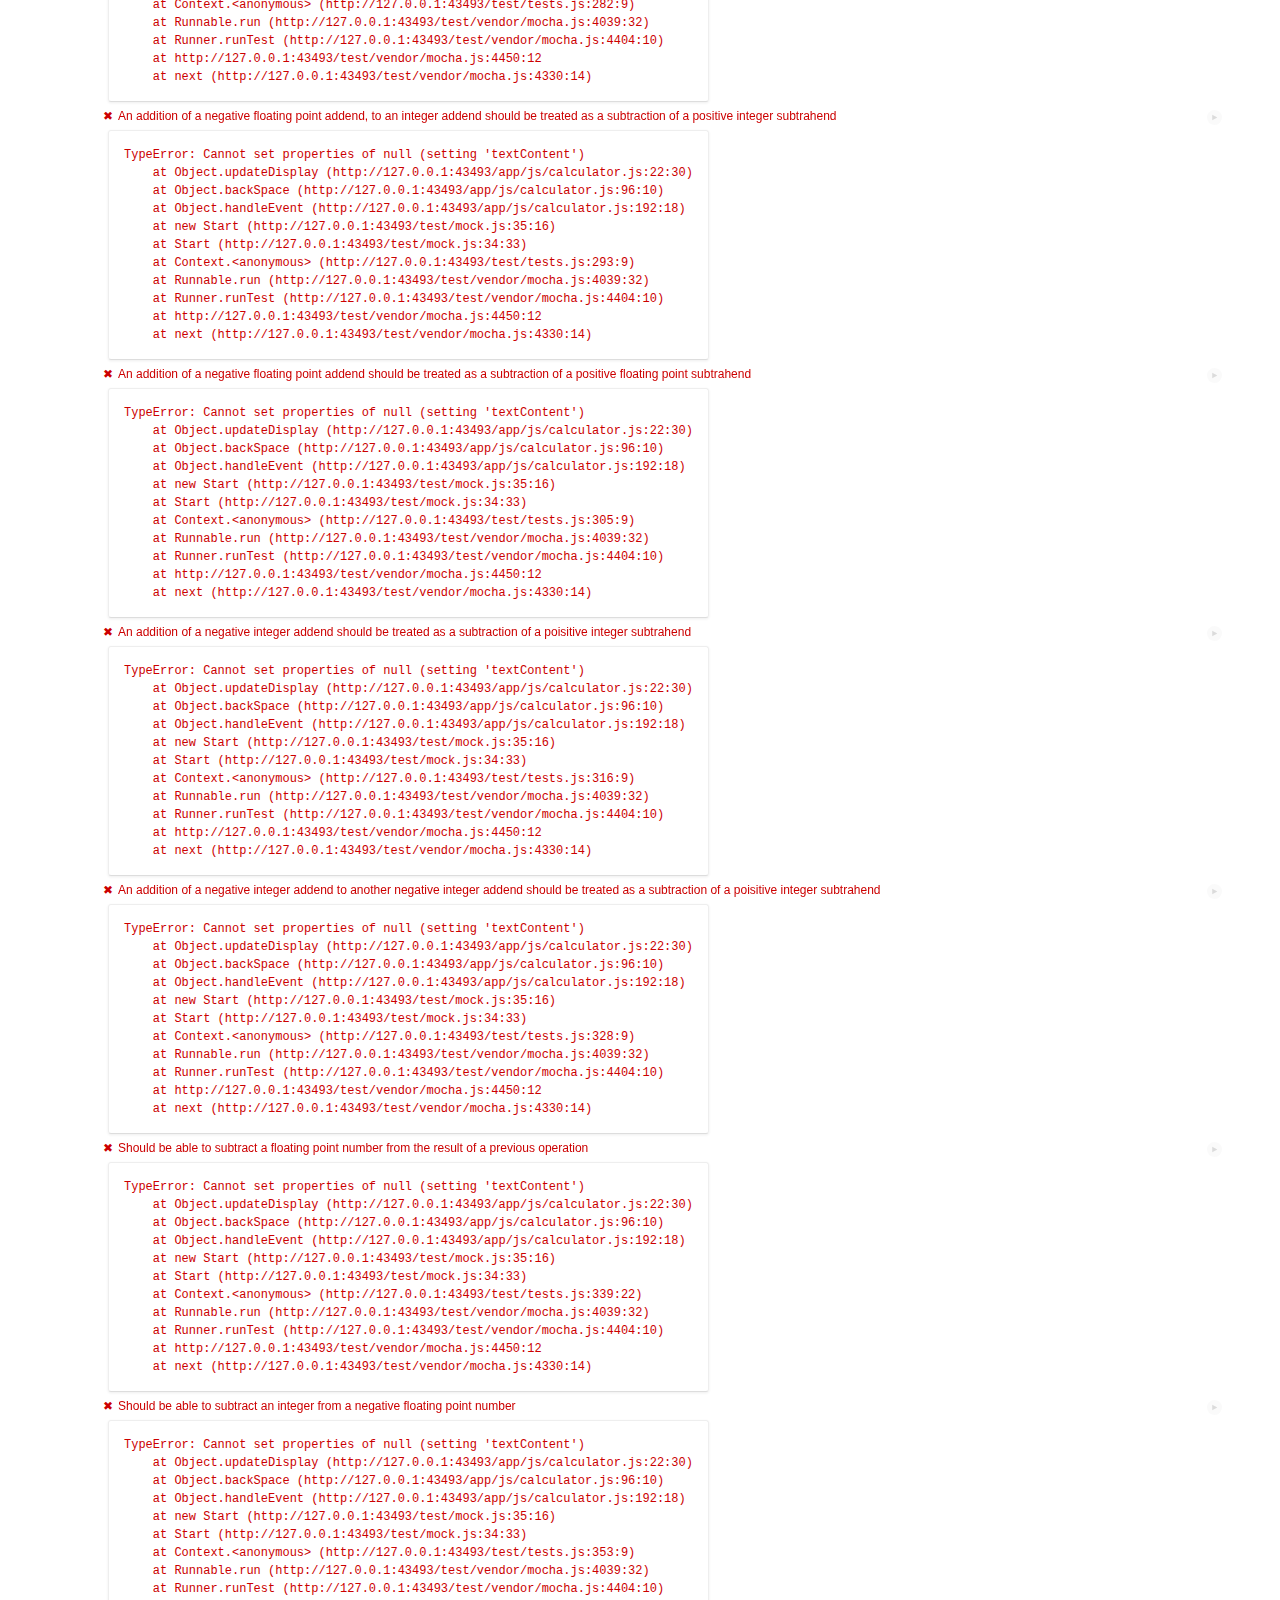
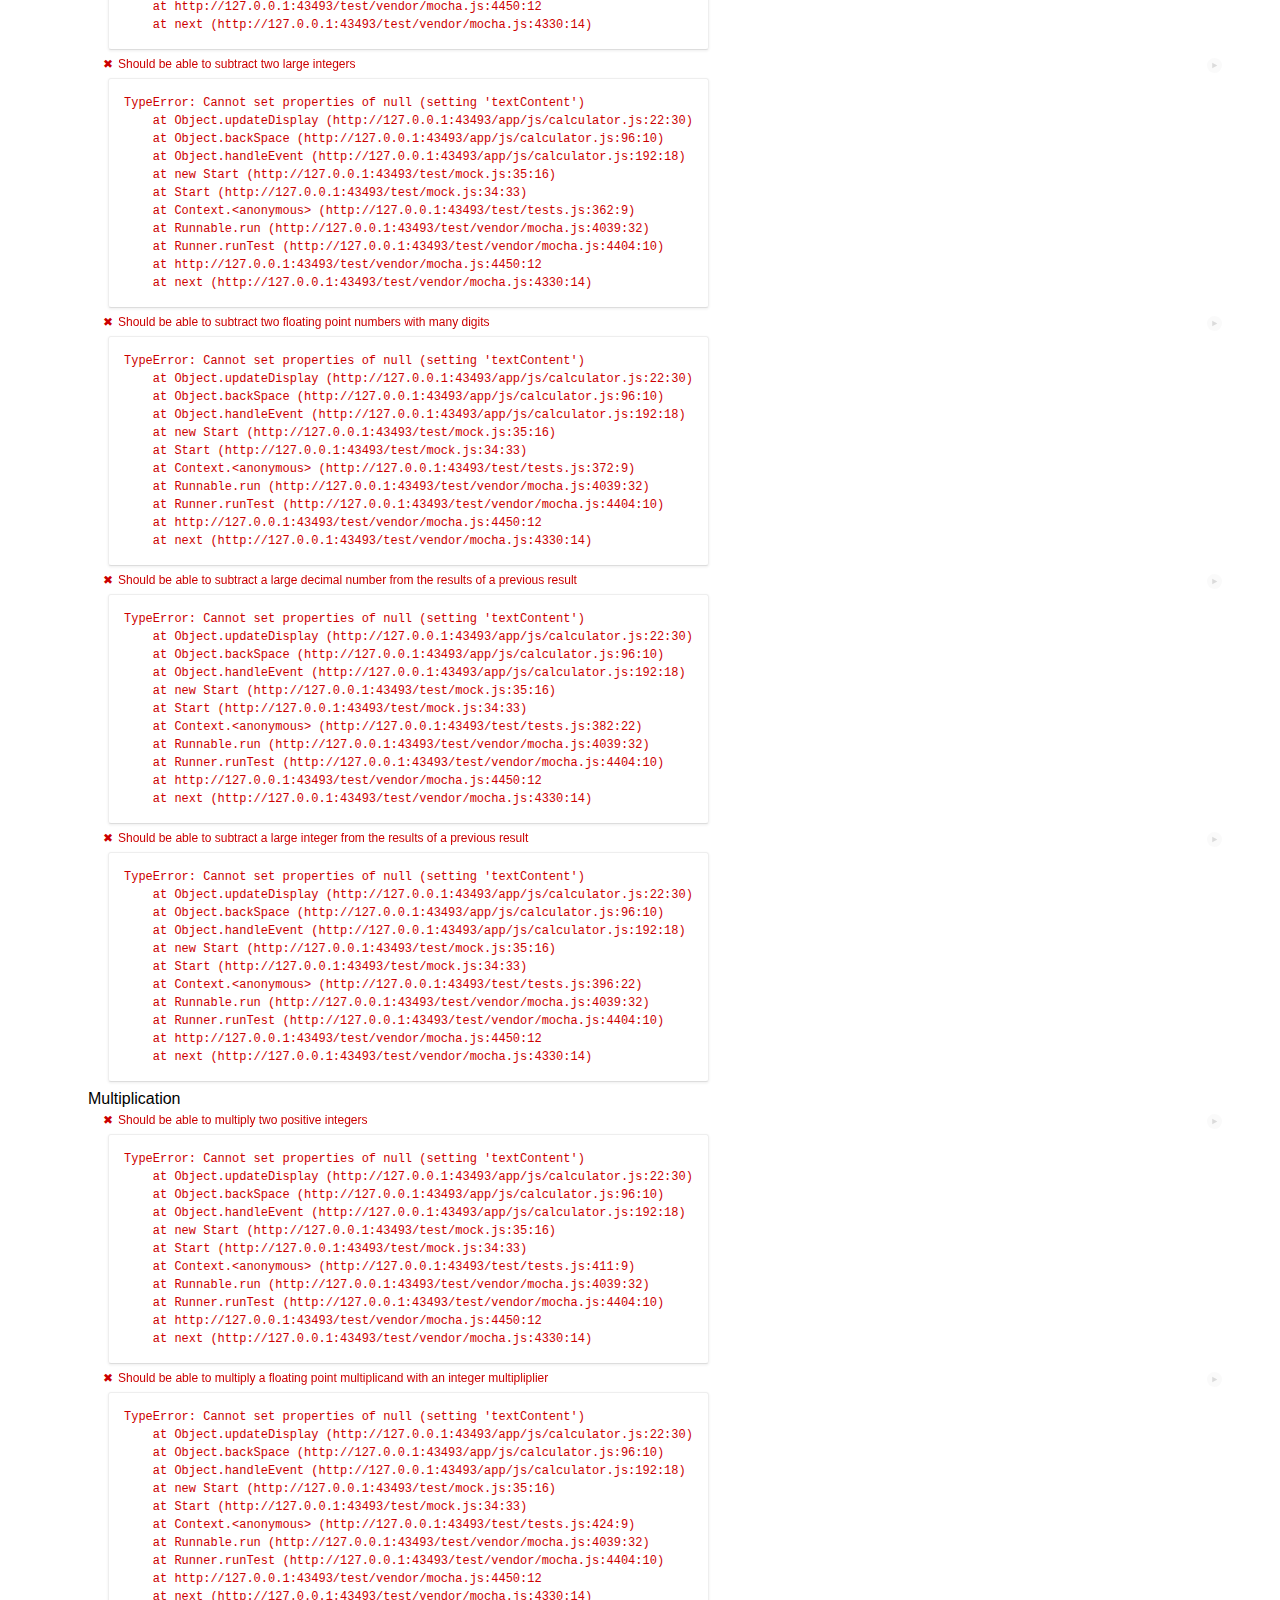
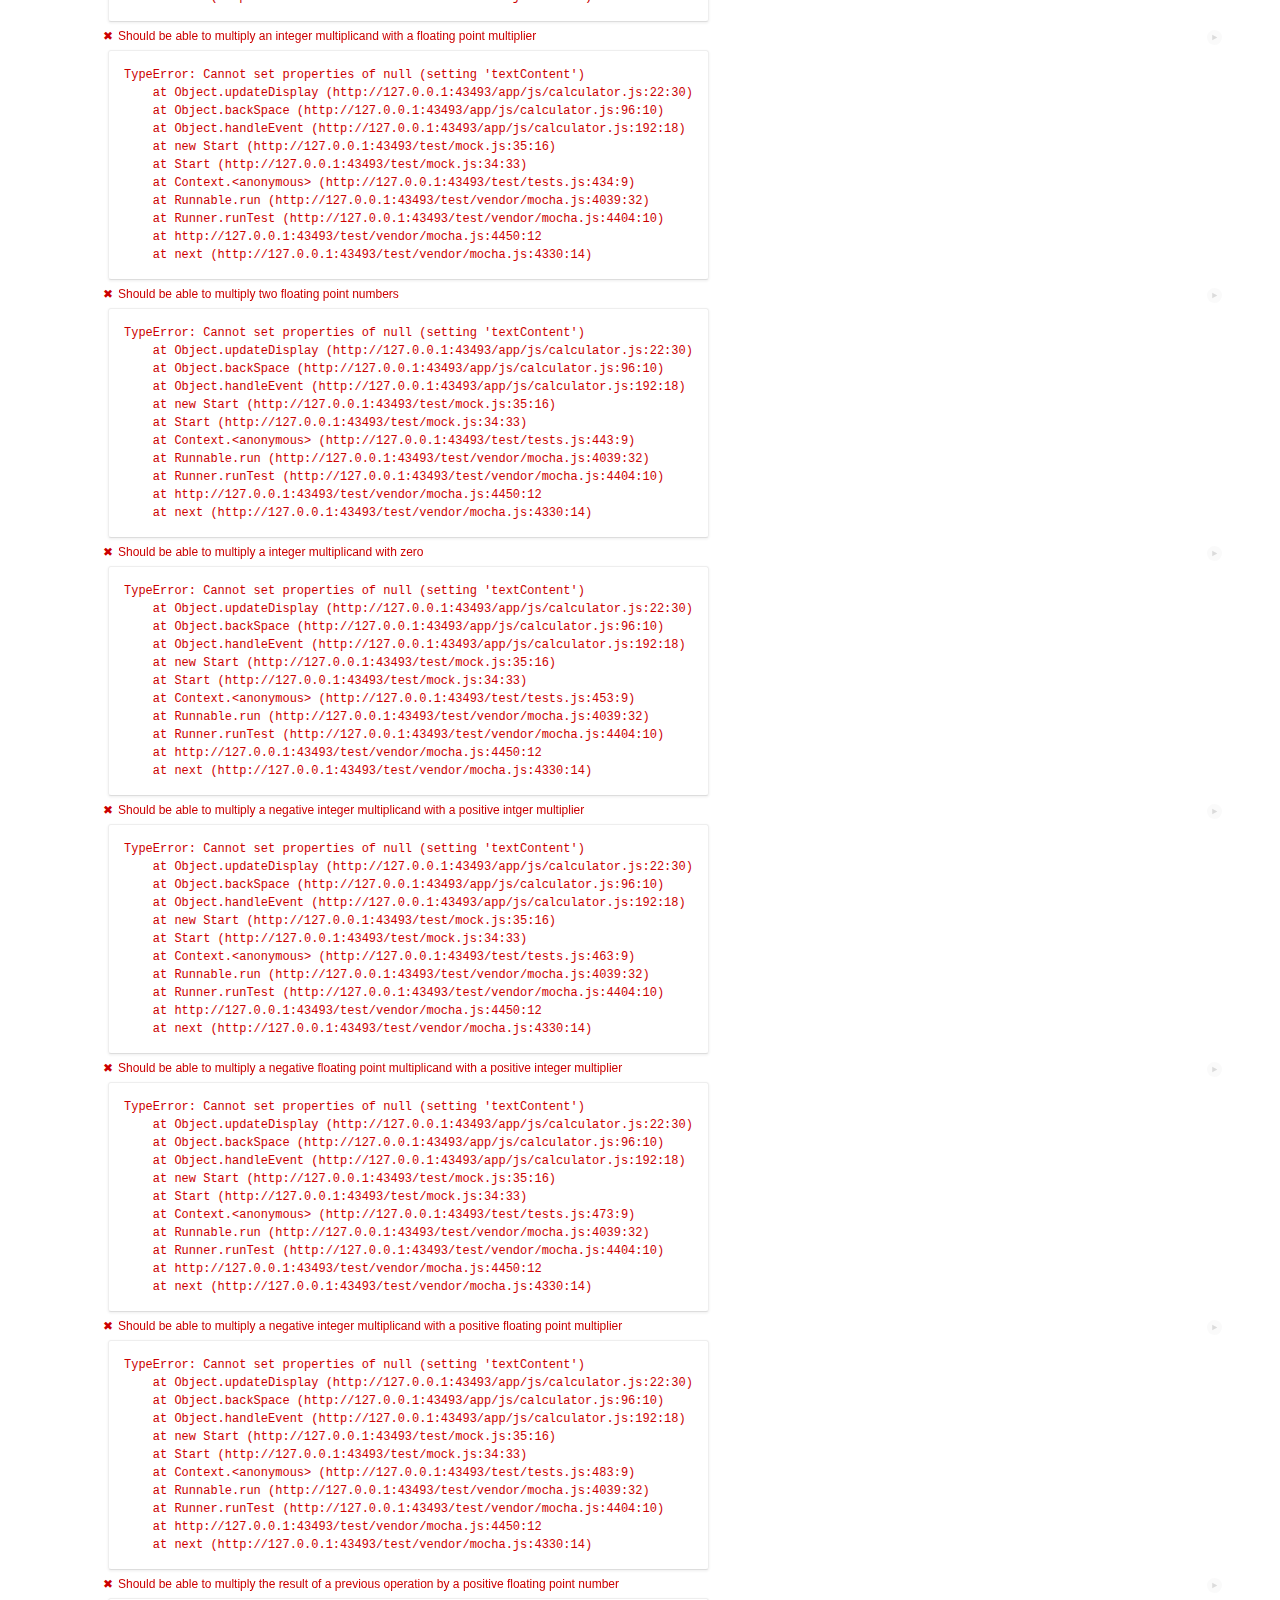
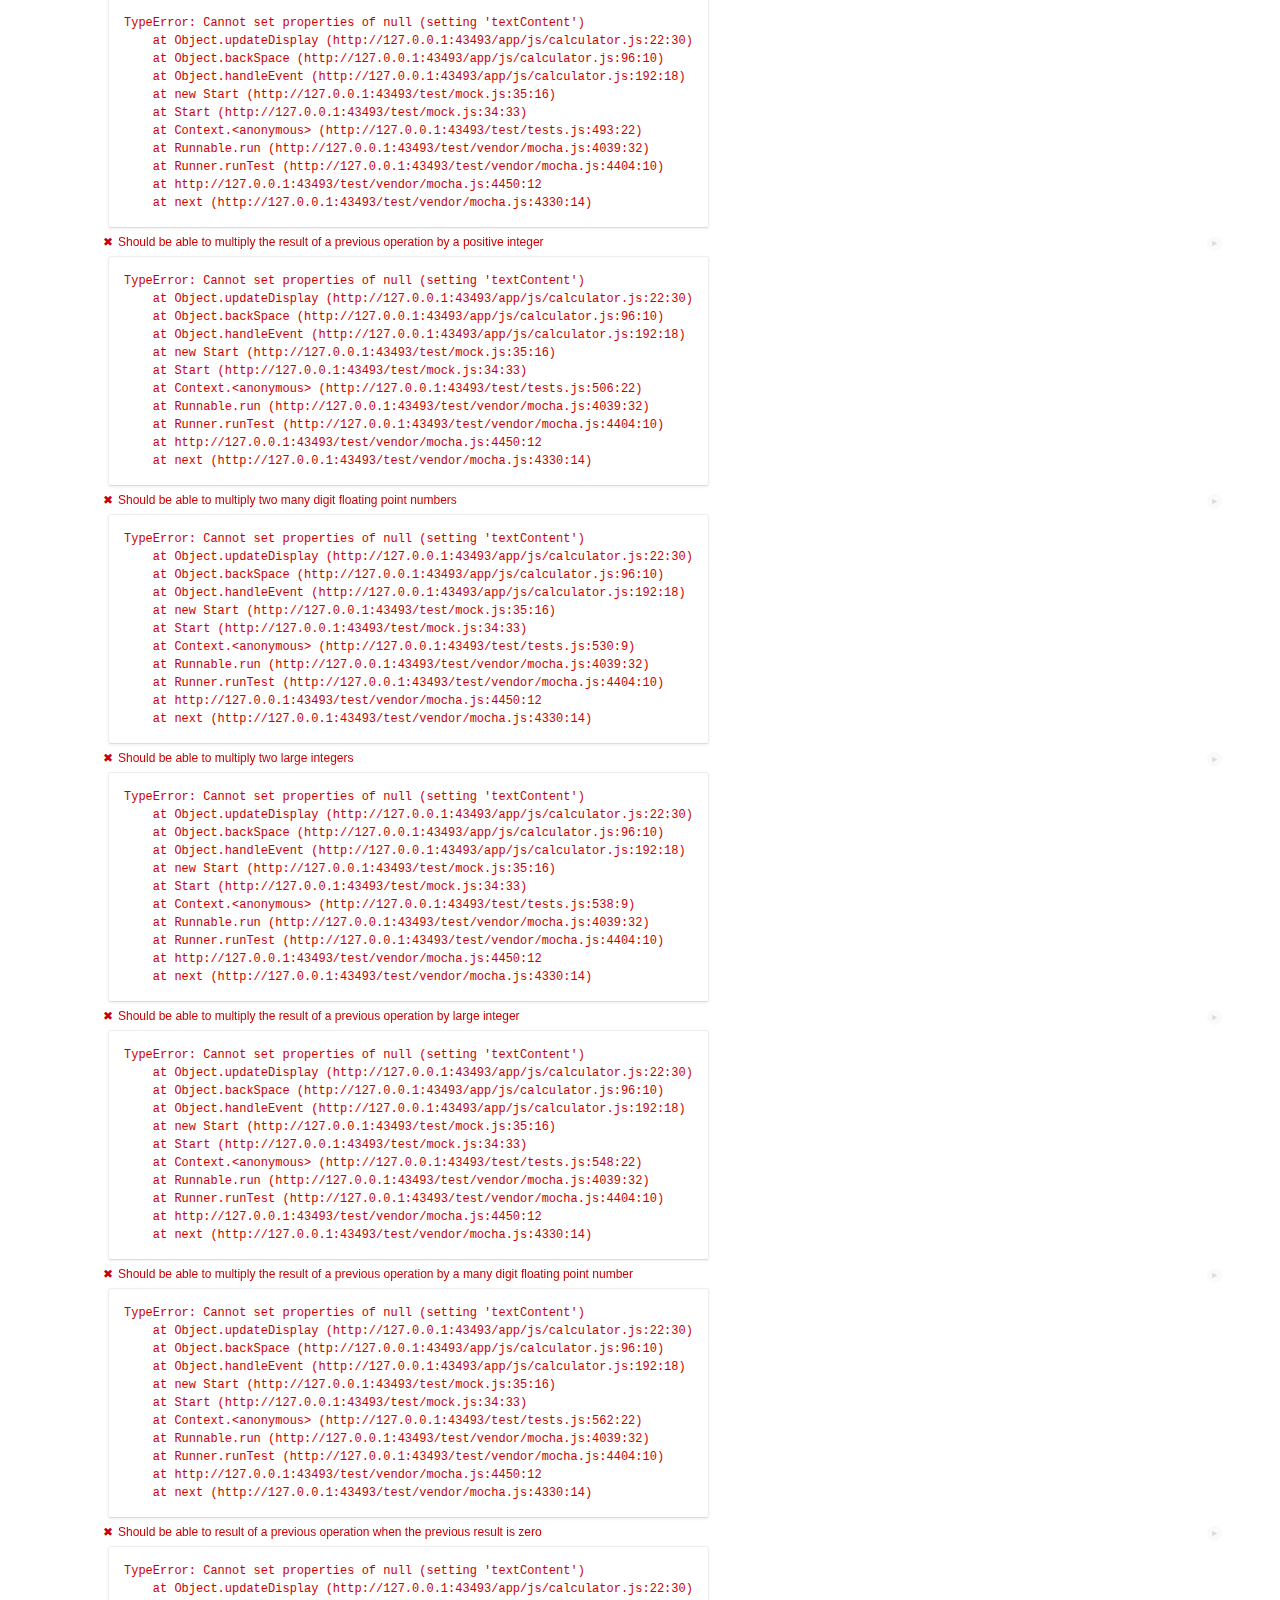
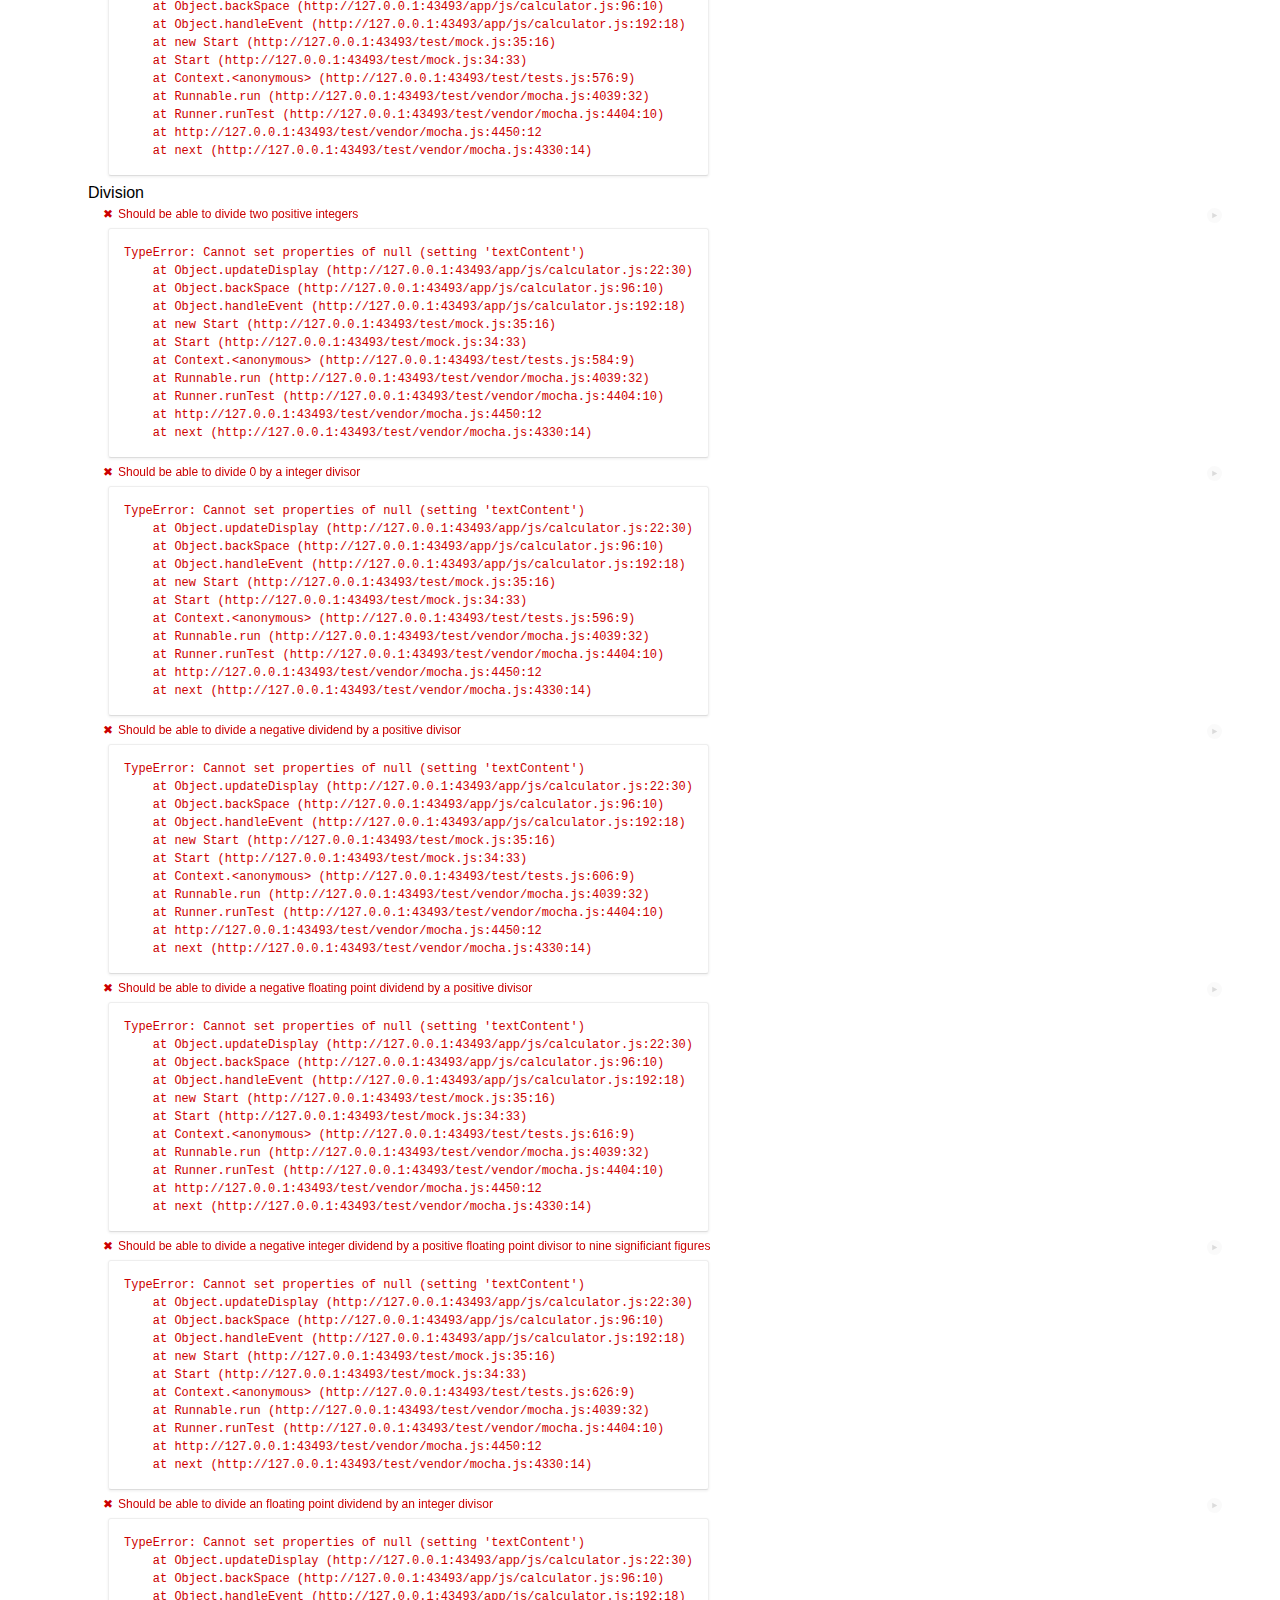
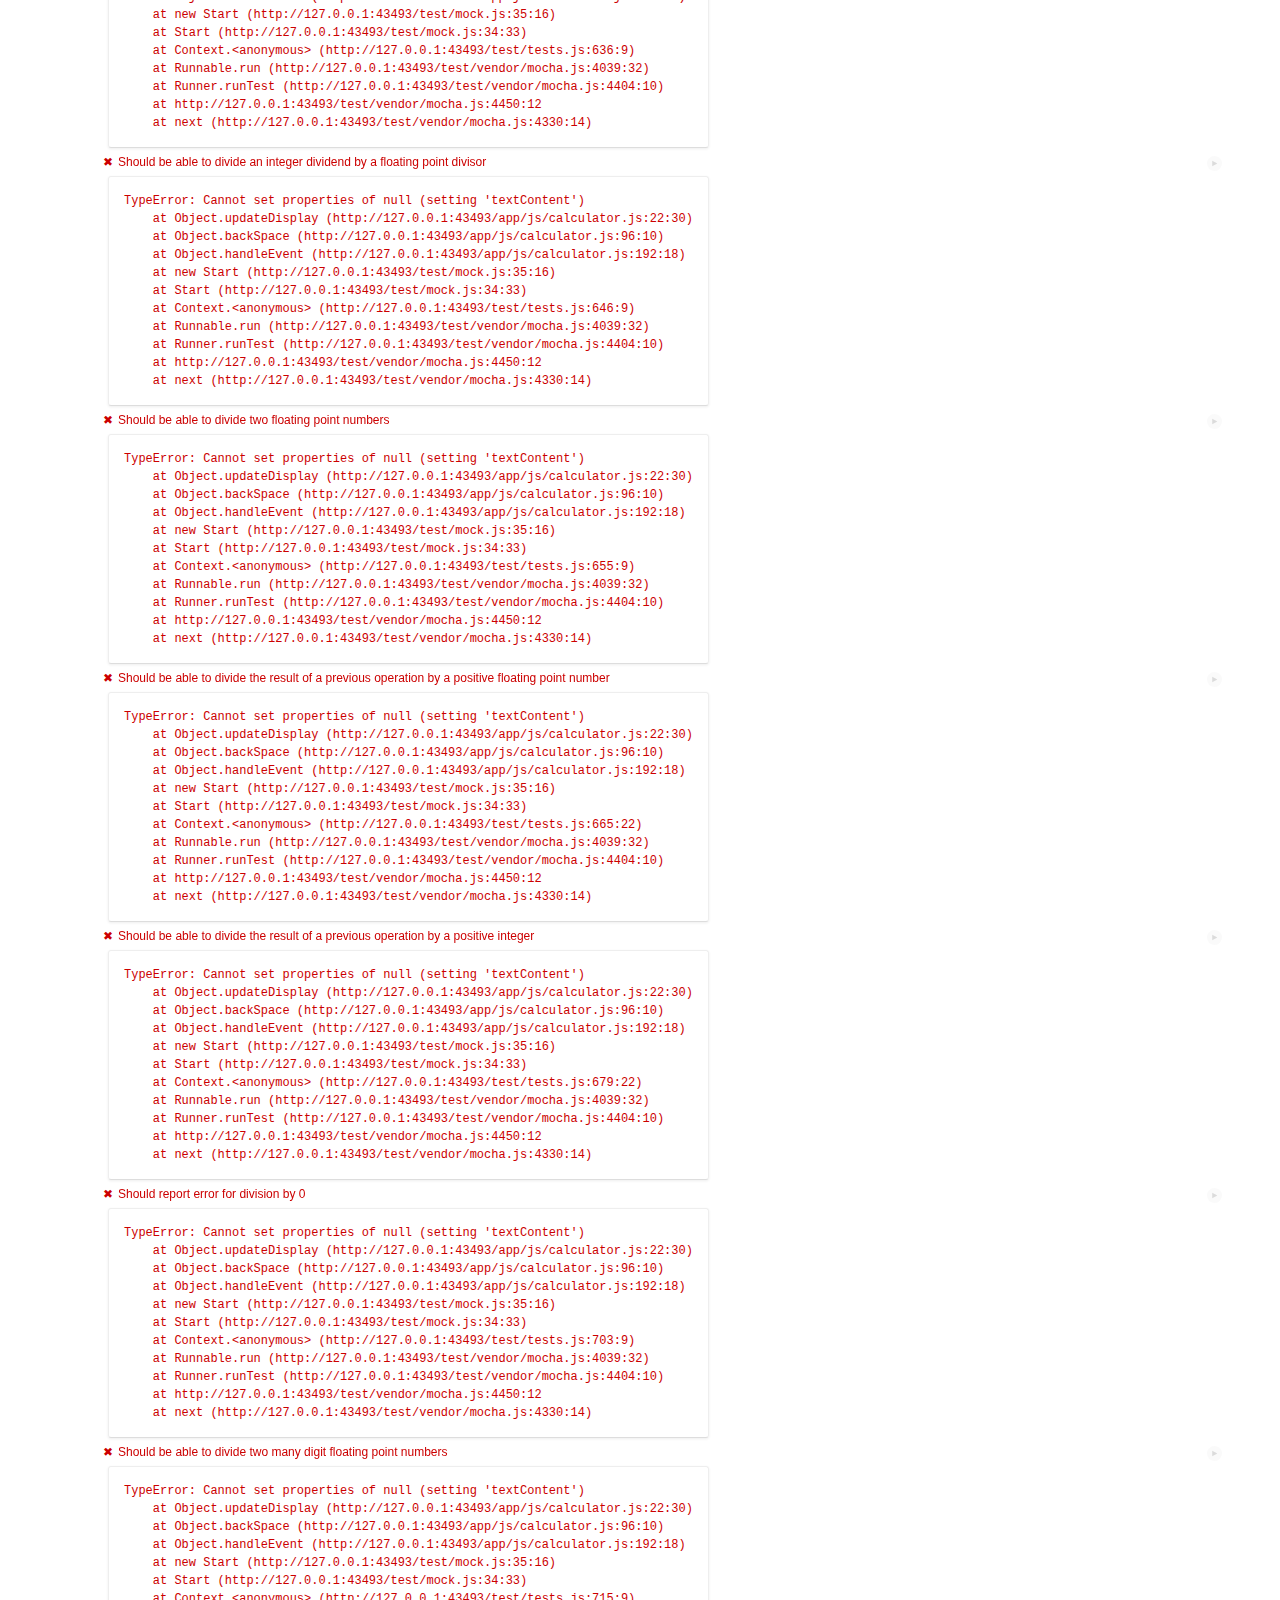
<file: test/index.html>
<!DOCTYPE html>
<html>
<head>
  <meta charset="utf-8"/>
  <title>Calculator Automated Test Suite</title>
  <link rel="stylesheet" href="vendor/mocha.css" type="text/css"/>
  <script src="vendor/jquery.min.js"></script>
  <script src="vendor/chai.js"></script>
  <script src="vendor/mocha.js"></script>
  <!-- MOCK DATA -->
  <script src="mock.js"></script>
  <!-- SCRIPT UNDER TEST -->
  <!-- change this to test local modifications -->
  <script src="../app/js/calculator.js" defer></script>
  <!-- TESTS -->
  <script src="tests.js" defer></script>
</head>
<body>
  <p>
    This suite tests the current code in the
    <a href="https://github.com/mozilla/calculator">Calculator</a>.
    Any tests that fail will be in red text with a red x and tests that pass
    will have a green check mark.  You can click on the text for any case to
    see what test code is being run.  The code can be read in rough English to
    understand what is being tested.
  </p>
  <h4>
    Terminology
  </h4>
  <p>
    Addend + Addend = Sum<br/>
    Minuend - Subtrahend = Difference<br/>
    Multiplicand * Multiplier = Product<br/>
    Dividend / Divisor = quotient<br/>
  </p>
  <h1>Calculator Test Suite</h1>
  <div id="mocha"></div>
  <div id="display" hidden><b></b></div>
</body>
</html>
</file>
<file: vendor/mocha.css>
@charset "utf-8";

body {
  font: 20px/1.5 "Helvetica Neue", Helvetica, Arial, sans-serif;
  padding: 60px 50px;
}

#mocha ul, #mocha li {
  margin: 0;
  padding: 0;
}

#mocha ul {
  list-style: none;
}

#mocha h1, #mocha h2 {
  margin: 0;
}

#mocha h1 {
  margin-top: 15px;
  font-size: 1em;
  font-weight: 200;
}

#mocha h1 a {
  text-decoration: none;
  color: inherit;
}

#mocha h1 a:hover {
  text-decoration: underline;
}

#mocha .suite .suite h1 {
  margin-top: 0;
  font-size: .8em;
}

.hidden {
  display: none;
}

#mocha h2 {
  font-size: 12px;
  font-weight: normal;
  cursor: pointer;
}

#mocha .suite {
  margin-left: 15px;
}

#mocha .test {
  margin-left: 15px;
  overflow: hidden;
}

#mocha .test.pending:hover h2::after {
  content: '(pending)';
  font-family: arial;
}

#mocha .test.pass.medium .duration {
  background: #C09853;
}

#mocha .test.pass.slow .duration {
  background: #B94A48;
}

#mocha .test.pass::before {
  content: '✓';
  font-size: 12px;
  display: block;
  float: left;
  margin-right: 5px;
  color: #00d6b2;
}

#mocha .test.pass .duration {
  font-size: 9px;
  margin-left: 5px;
  padding: 2px 5px;
  color: white;
  -webkit-box-shadow: inset 0 1px 1px rgba(0,0,0,.2);
  -moz-box-shadow: inset 0 1px 1px rgba(0,0,0,.2);
  box-shadow: inset 0 1px 1px rgba(0,0,0,.2);
  -webkit-border-radius: 5px;
  -moz-border-radius: 5px;
  -ms-border-radius: 5px;
  -o-border-radius: 5px;
  border-radius: 5px;
}

#mocha .test.pass.fast .duration {
  display: none;
}

#mocha .test.pending {
  color: #0b97c4;
}

#mocha .test.pending::before {
  content: '◦';
  color: #0b97c4;
}

#mocha .test.fail {
  color: #c00;
}

#mocha .test.fail pre {
  color: black;
}

#mocha .test.fail::before {
  content: '✖';
  font-size: 12px;
  display: block;
  float: left;
  margin-right: 5px;
  color: #c00;
}

#mocha .test pre.error {
  color: #c00;
  max-height: 300px;
  overflow: auto;
}

#mocha .test pre {
  display: block;
  float: left;
  clear: left;
  font: 12px/1.5 monaco, monospace;
  margin: 5px;
  padding: 15px;
  border: 1px solid #eee;
  border-bottom-color: #ddd;
  -webkit-border-radius: 3px;
  -webkit-box-shadow: 0 1px 3px #eee;
  -moz-border-radius: 3px;
  -moz-box-shadow: 0 1px 3px #eee;
}

#mocha .test h2 {
  position: relative;
}

#mocha .test a.replay {
  position: absolute;
  top: 3px;
  right: 0;
  text-decoration: none;
  vertical-align: middle;
  display: block;
  width: 15px;
  height: 15px;
  line-height: 15px;
  text-align: center;
  background: #eee;
  font-size: 15px;
  -moz-border-radius: 15px;
  border-radius: 15px;
  -webkit-transition: opacity 200ms;
  -moz-transition: opacity 200ms;
  transition: opacity 200ms;
  opacity: 0.3;
  color: #888;
}

#mocha .test:hover a.replay {
  opacity: 1;
}

#mocha-report.pass .test.fail {
  display: none;
}

#mocha-report.fail .test.pass {
  display: none;
}

#mocha-error {
  color: #c00;
  font-size: 1.5  em;
  font-weight: 100;
  letter-spacing: 1px;
}

#mocha-stats {
  position: fixed;
  top: 15px;
  right: 10px;
  font-size: 12px;
  margin: 0;
  color: #888;
}

#mocha-stats .progress {
  float: right;
  padding-top: 0;
}

#mocha-stats em {
  color: black;
}

#mocha-stats a {
  text-decoration: none;
  color: inherit;
}

#mocha-stats a:hover {
  border-bottom: 1px solid #eee;
}

#mocha-stats li {
  display: inline-block;
  margin: 0 5px;
  list-style: none;
  padding-top: 11px;
}

#mocha-stats canvas {
  width: 40px;
  height: 40px;
}

code .comment { color: #ddd }
code .init { color: #2F6FAD }
code .string { color: #5890AD }
code .keyword { color: #8A6343 }
code .number { color: #2F6FAD }

@media screen and (max-device-width: 480px) {
  body {
    padding: 60px 0px;
  }

  #stats {
    position: absolute;
  }
}
</file>
<file: app/style/calculator.css>
html, body {
  margin: 0;
  padding: 0;
  height: 100%;
  line-height: 100%;
  overflow: hidden;
  font-size: 10px;
  font-weight: normal;
  background-color: #2b2b2b;
}

.x-row{
  width: 32rem;
  height: 6rem;
  background-color: #2b2b2b;
  display: block;
}

.y-row{
  display: inline-block;
  background-color: #2b2b2b;
  width: 8rem;
  height: 24rem;
  vertical-align: top;
  margin-left: -3px;
}

.row-block {
  display: inline-block;
  background-color: #272727;
  vertical-align: top;
  width: 24rem;
  height: 24rem;
}

.row{
  display: block;
  width: 100%;
}

input {
  /* text nodes in the source code affect the layout */
  margin-right: -2px;
  background: transparent;
  border: 0;
  vertical-align: top;
  border-radius: 0;
}

input[disabled] {
  pointer-events: none;
}

.row-block .row input{
  font-size: 3rem;
  font-weight: 200;
  color: #e7e7e7;
  border-top: .1rem solid #191919;
  border-right: .1rem solid #191919;
}

input.small {
  display: inline-block;
  width: 7.9rem;
  height: 5.9rem;
}

.y-row input{
  display: block;
  width: 100%;
  border-top: .1rem solid #191919;
}

.double-y{
  width: 7.9rem;
  height: 12rem;
  display: block;
}

.double-x{
  width: 15.9rem;
  height: 5.9rem;
  display: inline-block;
  line-height: 5.9rem;
}

input[value="C"], input[value="DEL"]{
  color: white;
  font-size: 2.3rem;
  font-weight: 500;
  border-right: .1rem solid #191919;
}

input[value="+"]{
  background: url(images/icon_plus.png) center no-repeat;
  color: transparent;
}

input[value="-"]{
  background: url(images/icon_minus.png) center no-repeat;
  color: transparent;
}

input[value="×"]{
  border-right: .1rem solid #191919;
  background: url(images/icon_multiply.png) center no-repeat;
  color: transparent;
}

input[value="÷"]{
  border-right: .1rem solid #191919;
  background: url(images/divide.png) center no-repeat;
  color: transparent;
}

input[value="="]{
  background: url(images/icon_equal.png) center no-repeat;
  color: transparent;
}

input::-moz-focus-inner {
  padding: 0;
  margin: 0;
  border: 0
}

/* Result Display */
#display {
  color: white;
  background-color: #f97c17;
  height: 15.6rem;
  line-height: 15.6rem;
  width: 32rem;
  position: relative;
}

#display div {
  transform-origin: right center;
  position: absolute;
  right: 3rem;
  height: 100%;
  line-height: 15.6rem;
  font-weight: 200;
  font-size: 8.2rem;
}

@media (min-width: 321px), (min-height: 481px){
  #display {
    width: 100%;
    height: calc(100% / 3);
  }

  #display div {
    height: 100%;
    vertical-align: middle;
  }

  #panel{
    width: 100%;
    height: calc((100% / 3) * 2);
  }

  .x-row{
    width: 100%;
    height: calc(100% / 5);
  }

  .row-block {
    width: calc((100% / 4) * 3);
    height: calc((100% / 5) * 4);
  }

  .y-row{
    width: calc(100% / 4);
    height: calc((100% / 5) * 4);
  }

  .x-row input.small {
    width: calc(100% / 4);
    height: 100%;
  }

  .x-row input[value="÷"]{
    width: calc((100% / 4) - 0.1rem);
  }

  .y-row input.small {
    width: 100%;
    height: calc(100% / 4 );
  }

  .y-row .double-y{
    width: 100%;
    height: calc(100% / 2);
  }

  .row{
    height: calc(100% / 4)
  }

  .row input.small {
    width: calc((100% / 3) - 0.1rem);
    height: calc(100% - 0.1rem);
  }

  .x-row .double-x{
    width: calc((100% / 2) - 0.1rem);
    height: 100%;
    line-height: 100%;
  }

  .row .double-x{
    width: calc(((100% / 3) * 2) - 0.1rem);
    height: 100%;
    line-height: 100%;
  }
}

@media (-moz-device-pixel-ratio: 1.5){
  input[value="+"]{
    background: url(images/icon_plus@1.5x.png) center no-repeat;
  }

  input[value="-"]{
    background: url(images/icon_minus@1.5x.png) center no-repeat;
  }

  input[value="×"]{
    background: url(images/icon_multiply@1.5x.png) center no-repeat;
  }

  input[value="÷"]{
    background: url(images/divide@1.5x.png) center no-repeat;
  }

  input[value="="]{
    background: url(images/icon_equal@1.5x.png) center no-repeat;
  }
}

@media (-moz-device-pixel-ratio: 2){
  input[value="+"]{
    background: url(images/icon_plus@2x.png) center no-repeat;
  }

  input[value="-"]{
    background: url(images/icon_minus@2x.png) center no-repeat;
  }

  input[value="×"]{
    background: url(images/icon_multiply@2x.png) center no-repeat;
  }

  input[value="÷"]{
    background: url(images/divide@2x.png) center no-repeat;
  }

  input[value="="]{
    background: url(images/icon_equal@2x.png) center no-repeat;
  }
}

input:active,
input.active,
.active {
  background-color: #008EAB;
}
</file>
<file: test/vendor/mocha.css>
@charset "utf-8";

body {
  font: 20px/1.5 "Helvetica Neue", Helvetica, Arial, sans-serif;
  padding: 60px 50px;
}

#mocha ul, #mocha li {
  margin: 0;
  padding: 0;
}

#mocha ul {
  list-style: none;
}

#mocha h1, #mocha h2 {
  margin: 0;
}

#mocha h1 {
  margin-top: 15px;
  font-size: 1em;
  font-weight: 200;
}

#mocha h1 a {
  text-decoration: none;
  color: inherit;
}

#mocha h1 a:hover {
  text-decoration: underline;
}

#mocha .suite .suite h1 {
  margin-top: 0;
  font-size: .8em;
}

.hidden {
  display: none;
}

#mocha h2 {
  font-size: 12px;
  font-weight: normal;
  cursor: pointer;
}

#mocha .suite {
  margin-left: 15px;
}

#mocha .test {
  margin-left: 15px;
  overflow: hidden;
}

#mocha .test.pending:hover h2::after {
  content: '(pending)';
  font-family: arial;
}

#mocha .test.pass.medium .duration {
  background: #C09853;
}

#mocha .test.pass.slow .duration {
  background: #B94A48;
}

#mocha .test.pass::before {
  content: '✓';
  font-size: 12px;
  display: block;
  float: left;
  margin-right: 5px;
  color: #00d6b2;
}

#mocha .test.pass .duration {
  font-size: 9px;
  margin-left: 5px;
  padding: 2px 5px;
  color: white;
  -webkit-box-shadow: inset 0 1px 1px rgba(0,0,0,.2);
  -moz-box-shadow: inset 0 1px 1px rgba(0,0,0,.2);
  box-shadow: inset 0 1px 1px rgba(0,0,0,.2);
  -webkit-border-radius: 5px;
  -moz-border-radius: 5px;
  -ms-border-radius: 5px;
  -o-border-radius: 5px;
  border-radius: 5px;
}

#mocha .test.pass.fast .duration {
  display: none;
}

#mocha .test.pending {
  color: #0b97c4;
}

#mocha .test.pending::before {
  content: '◦';
  color: #0b97c4;
}

#mocha .test.fail {
  color: #c00;
}

#mocha .test.fail pre {
  color: black;
}

#mocha .test.fail::before {
  content: '✖';
  font-size: 12px;
  display: block;
  float: left;
  margin-right: 5px;
  color: #c00;
}

#mocha .test pre.error {
  color: #c00;
  max-height: 300px;
  overflow: auto;
}

#mocha .test pre {
  display: block;
  float: left;
  clear: left;
  font: 12px/1.5 monaco, monospace;
  margin: 5px;
  padding: 15px;
  border: 1px solid #eee;
  border-bottom-color: #ddd;
  -webkit-border-radius: 3px;
  -webkit-box-shadow: 0 1px 3px #eee;
  -moz-border-radius: 3px;
  -moz-box-shadow: 0 1px 3px #eee;
}

#mocha .test h2 {
  position: relative;
}

#mocha .test a.replay {
  position: absolute;
  top: 3px;
  right: 0;
  text-decoration: none;
  vertical-align: middle;
  display: block;
  width: 15px;
  height: 15px;
  line-height: 15px;
  text-align: center;
  background: #eee;
  font-size: 15px;
  -moz-border-radius: 15px;
  border-radius: 15px;
  -webkit-transition: opacity 200ms;
  -moz-transition: opacity 200ms;
  transition: opacity 200ms;
  opacity: 0.3;
  color: #888;
}

#mocha .test:hover a.replay {
  opacity: 1;
}

#mocha-report.pass .test.fail {
  display: none;
}

#mocha-report.fail .test.pass {
  display: none;
}

#mocha-error {
  color: #c00;
  font-size: 1.5  em;
  font-weight: 100;
  letter-spacing: 1px;
}

#mocha-stats {
  position: fixed;
  top: 15px;
  right: 10px;
  font-size: 12px;
  margin: 0;
  color: #888;
}

#mocha-stats .progress {
  float: right;
  padding-top: 0;
}

#mocha-stats em {
  color: black;
}

#mocha-stats a {
  text-decoration: none;
  color: inherit;
}

#mocha-stats a:hover {
  border-bottom: 1px solid #eee;
}

#mocha-stats li {
  display: inline-block;
  margin: 0 5px;
  list-style: none;
  padding-top: 11px;
}

#mocha-stats canvas {
  width: 40px;
  height: 40px;
}

code .comment { color: #ddd }
code .init { color: #2F6FAD }
code .string { color: #5890AD }
code .keyword { color: #8A6343 }
code .number { color: #2F6FAD }

@media screen and (max-device-width: 480px) {
  body {
    padding: 60px 0px;
  }

  #stats {
    position: absolute;
  }
}
</file>
